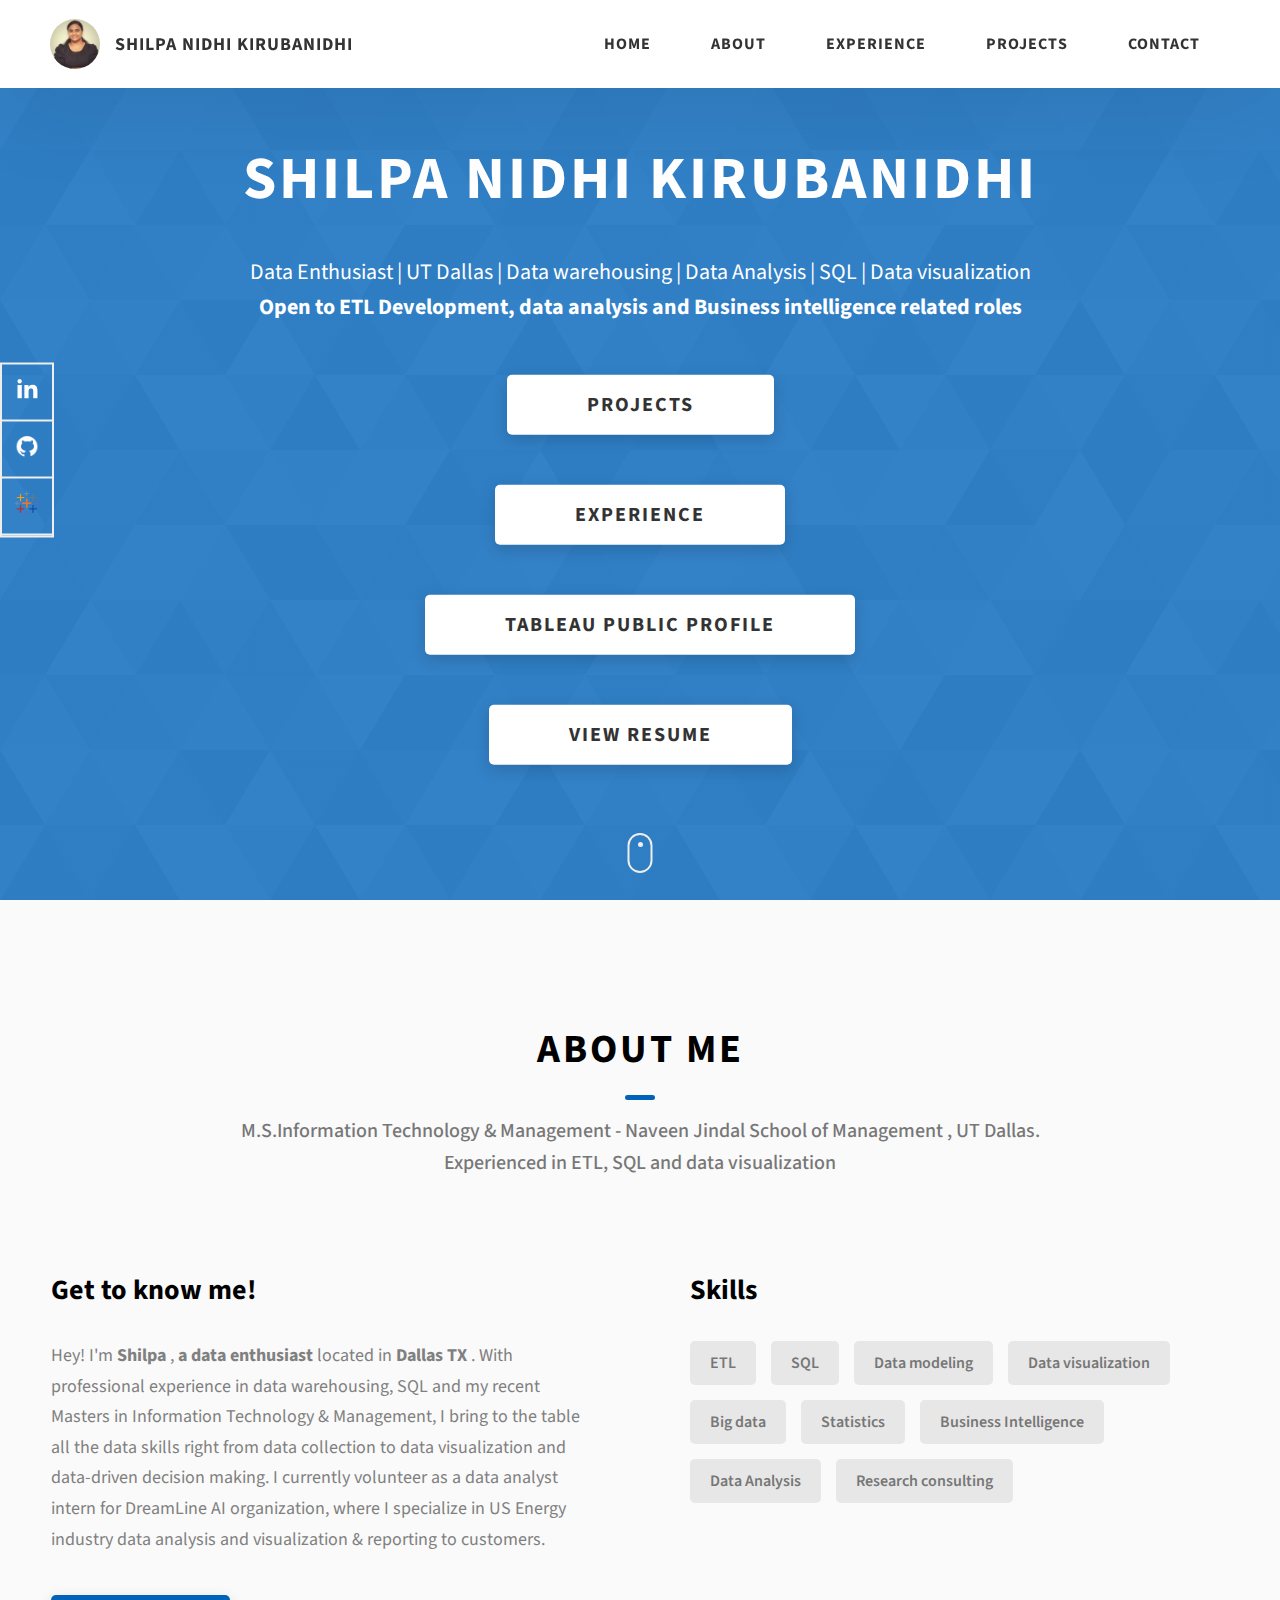
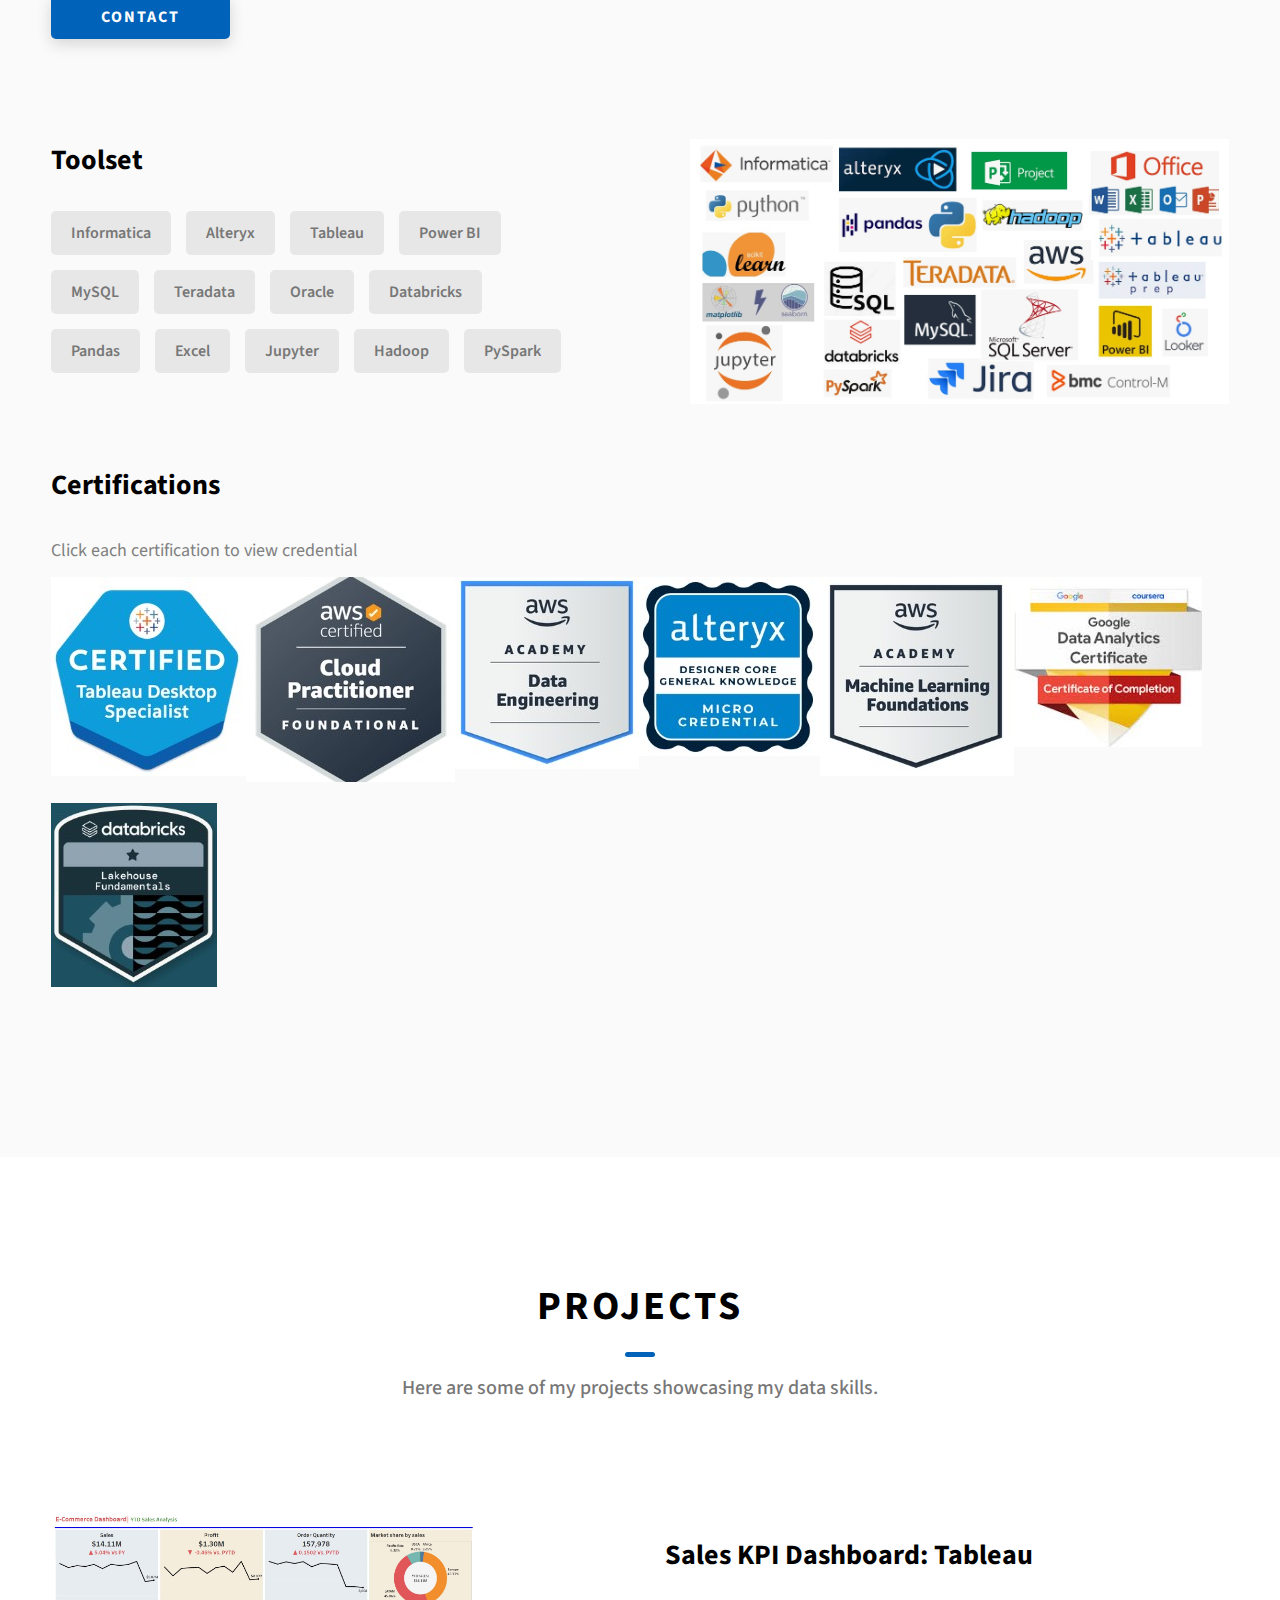
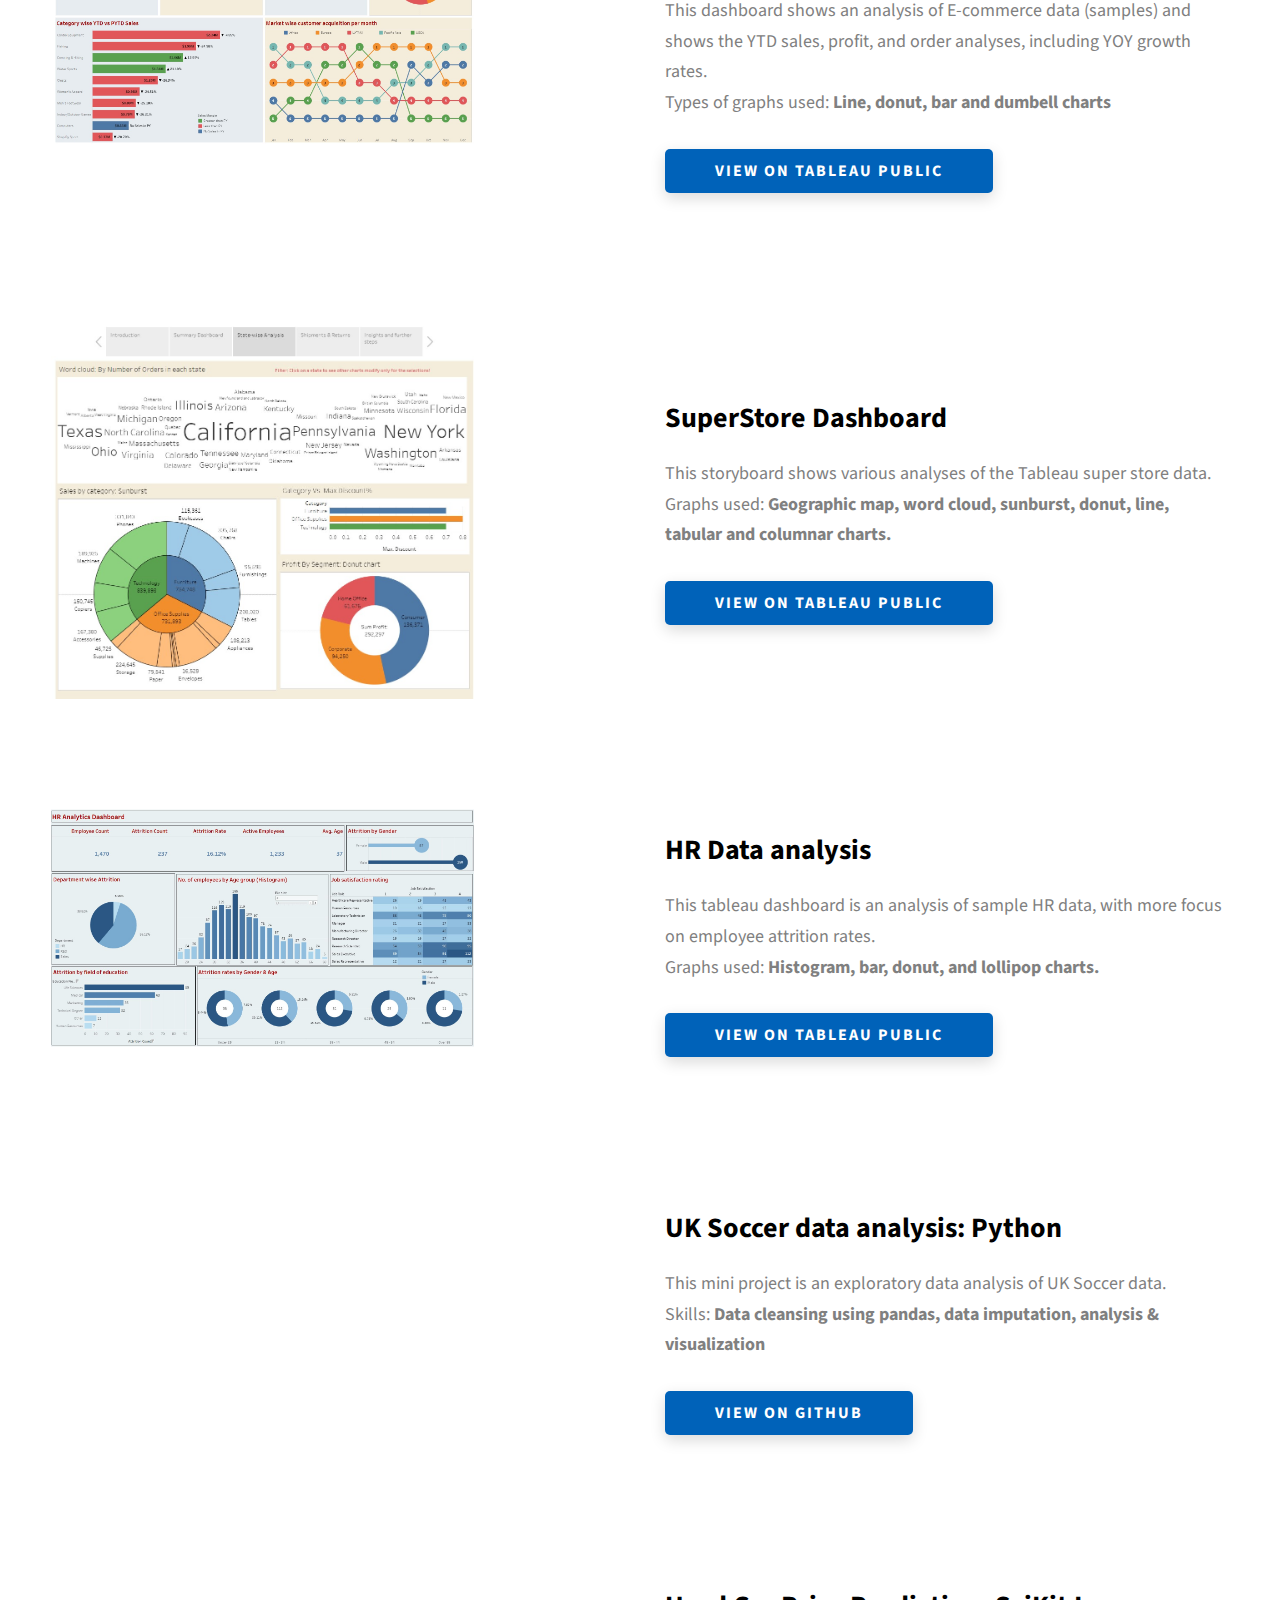
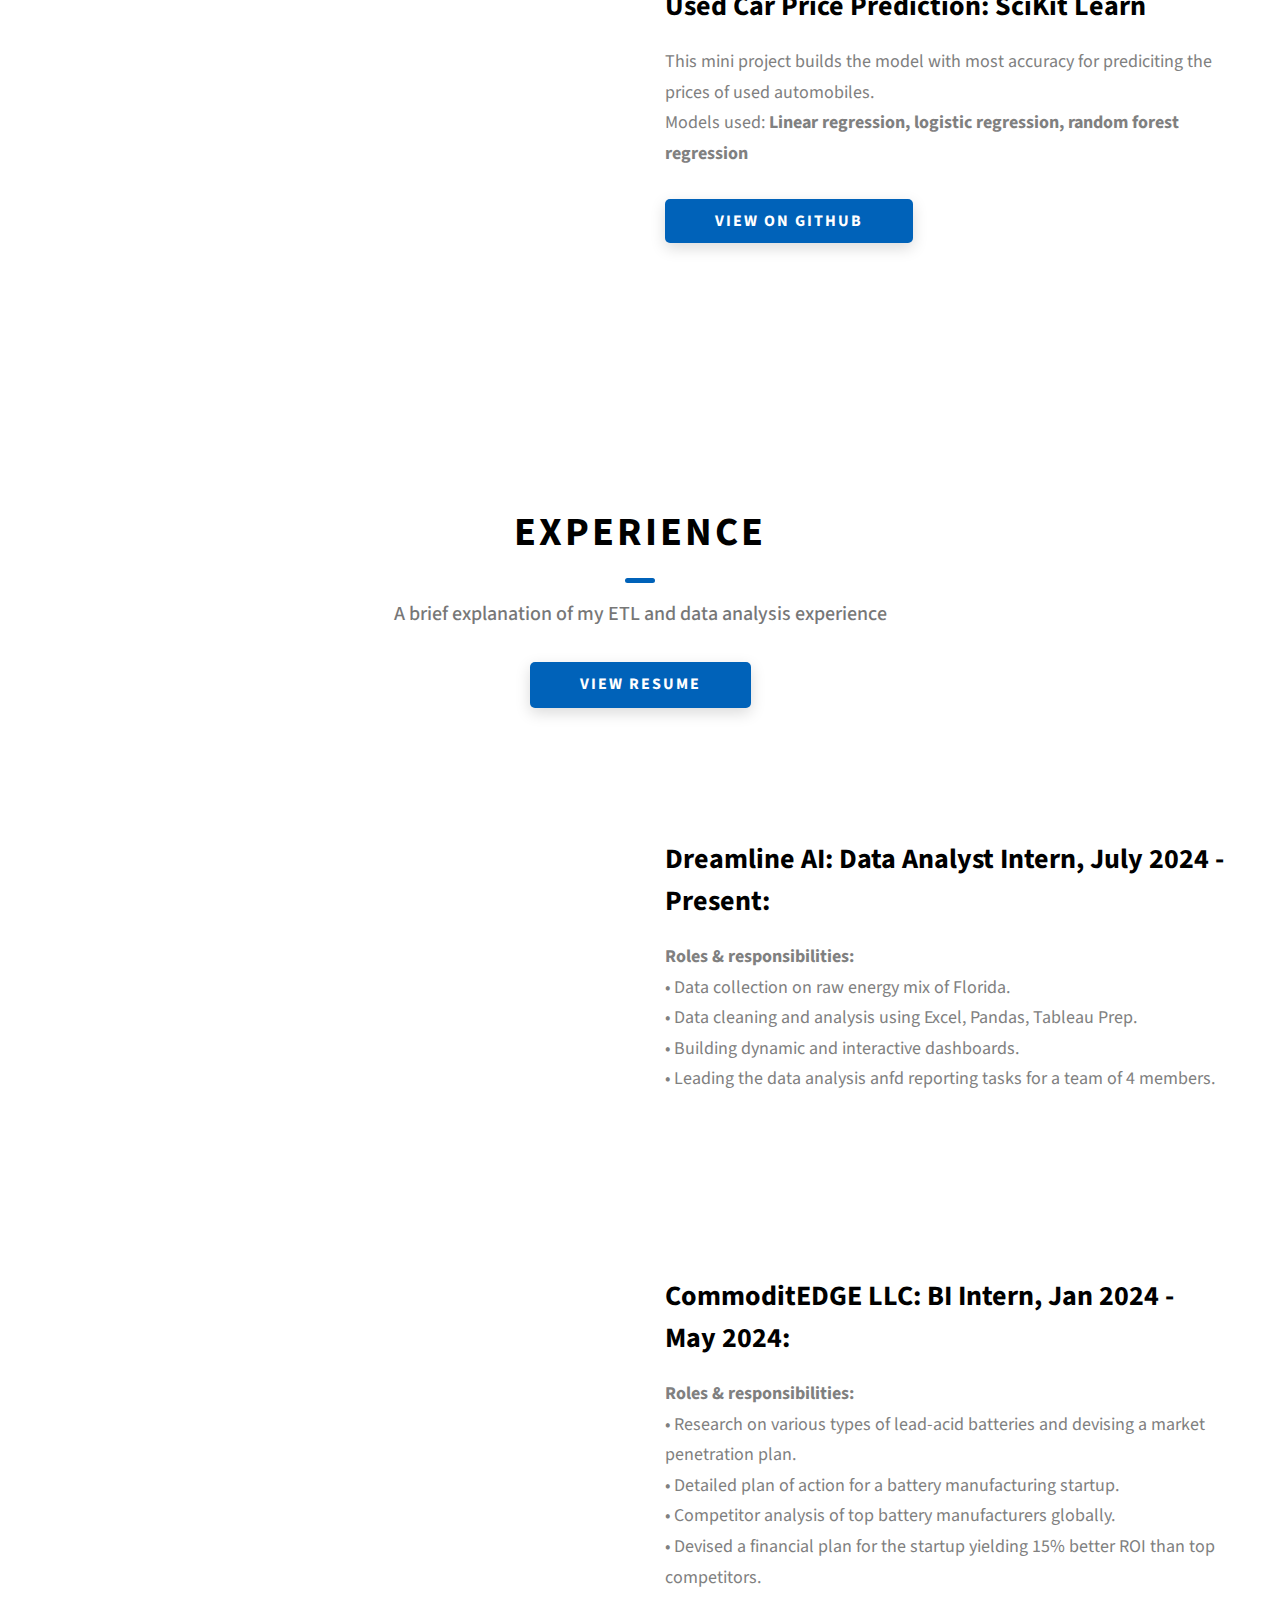
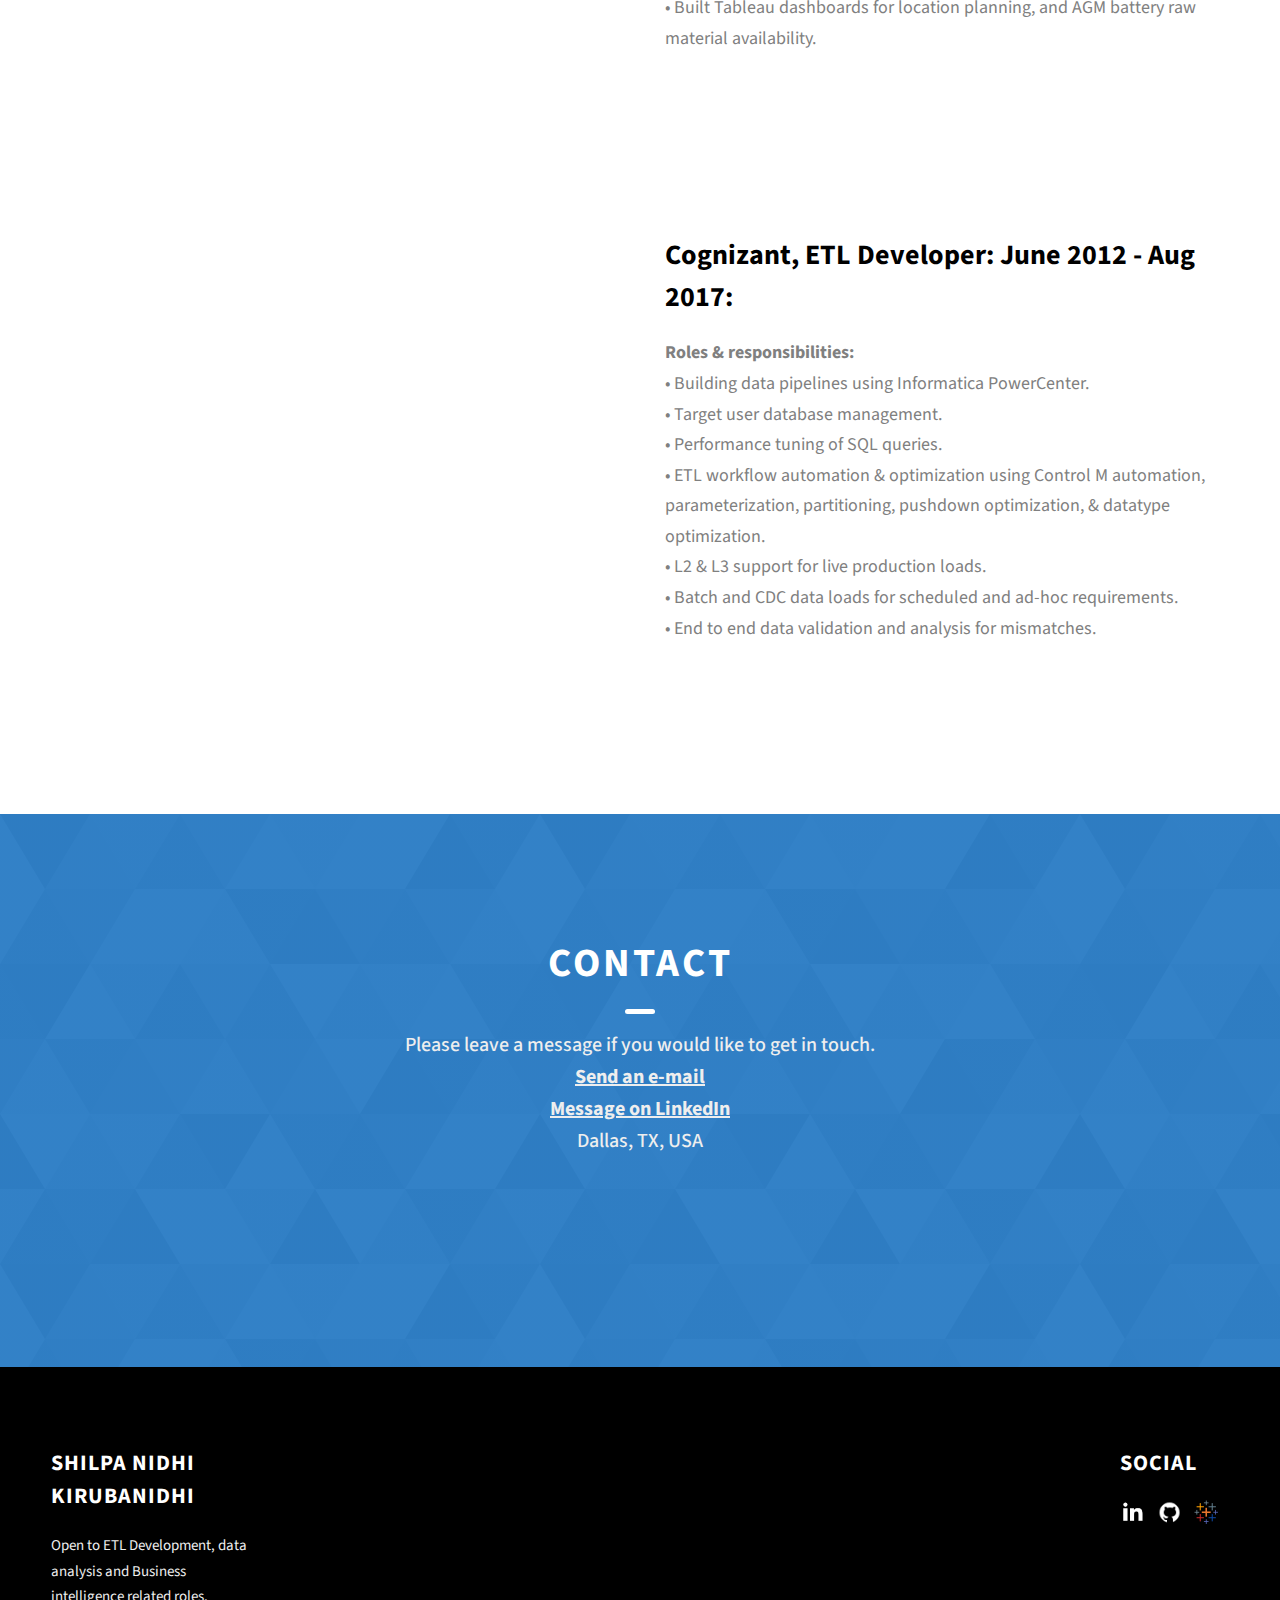
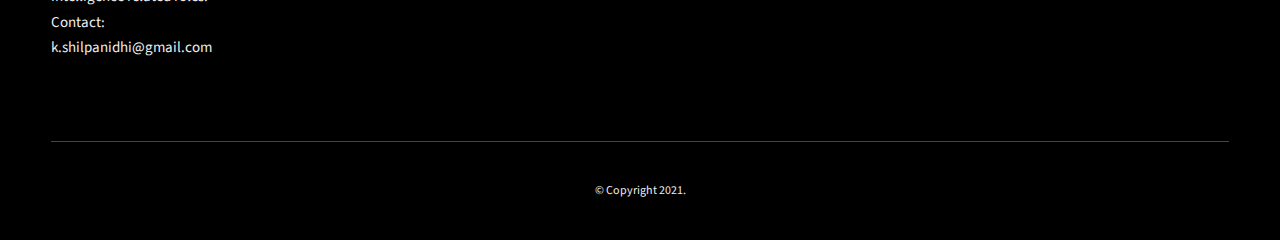
<file: index.html>
<!DOCTYPE html>
<html lang="en">
  <head>
    <meta charset="UTF-8" />
    <meta name="viewport" content="width=device-width, initial-scale=1.0" />
    <meta http-equiv="X-UA-Compatible" content="ie=edge" />
    <title>Shilpa Nidhi's Portfolio</title>
    <meta name="description" content="Portfolio Template for Developer" />

    <link rel="stylesheet" href="css/style.css" />

    <link rel="preconnect" href="https://fonts.googleapis.com" />
    <link rel="preconnect" href="https://fonts.gstatic.com" crossorigin />
    <link
      href="https://fonts.googleapis.com/css2?family=Source+Sans+Pro:wght@400;600;700;900&display=swap"
      rel="stylesheet"
    />
  </head>
  <body>
    <header class="header">
      <div class="header__content">
        <div class="header__logo-container">
          <div class="header__logo-img-cont">
            <img
              src="./assets/jpeg/shilpa_1.jpg"
              alt="Ram Maheshwari Logo Image"
              class="header__logo-img"
            />
          </div>
          <span class="header__logo-sub">Shilpa Nidhi KIRUBANIDHI </span>
        </div>
        <div class="header__main">
          <ul class="header__links">
            <li class="header__link-wrapper">
              <a href="./index.html" class="header__link"> Home </a>
            </li>
            <li class="header__link-wrapper">
              <a href="./index.html#about" class="header__link">About </a>
            </li>
            <li class="header__link-wrapper">
              <a href="./index.html#Experience" class="header__link">Experience</a>
            </li>
            <li class="header__link-wrapper">
              <a href="./index.html#projects" class="header__link">
                Projects
              </a>
            </li>
            <li class="header__link-wrapper">
              <a href="./index.html#contact" class="header__link"> Contact </a>
            </li>
          </ul>
          <div class="header__main-ham-menu-cont">
            <img
              src="./assets/svg/ham-menu.svg"
              alt="hamburger menu"
              class="header__main-ham-menu"
            />
            <img
              src="./assets/svg/ham-menu-close.svg"
              alt="hamburger menu close"
              class="header__main-ham-menu-close d-none"
            />
          </div>
        </div>
      </div>
      <div class="header__sm-menu">
        <div class="header__sm-menu-content">
          <ul class="header__sm-menu-links">
            <li class="header__sm-menu-link">
              <a href="./index.html"> Home </a>
            </li>

            <li class="header__sm-menu-link">
              <a href="./index.html#about"> About </a>
            </li>

            <li class="header__sm-menu-link">
              <a href="./index.html#experience"> Experience </a>
            </li>

            <li class="header__sm-menu-link">
              <a href="./index.html#projects"> Projects </a>
            </li>

            <li class="header__sm-menu-link">
              <a href="./index.html#contact"> Contact </a>
            </li>
          </ul>
        </div>
      </div>
    </header>
    <section class="home-hero">
      <div class="home-hero__content">
        <h1 class="heading-primary">Shilpa Nidhi Kirubanidhi </h1>
        <div class="home-hero__info">
          <p class="text-primary">
            Data Enthusiast | UT Dallas | Data warehousing | Data Analysis | SQL | Data visualization <br>
            <strong>Open to ETL Development, data analysis and Business intelligence related roles</strong>
          </p>
        </div>
        <div class="home-hero__cta">
          <!-- <a href="./#projects" class="btn btn--bg">Projects</a> -->
          <a href="#projects" class="btn btn--bg">Projects</a>
        </div>
        <div class="home-hero__cta">
          <!-- <a href="./#projects" class="btn btn--bg">Projects</a> -->
          <a href="#Experience" class="btn btn--bg">Experience</a>
        </div>
        <div class="home-hero__cta">
          <!-- <a href="./#projects" class="btn btn--bg">Projects</a> -->
          <a href="https://public.tableau.com/app/profile/shilpa.nidhi/vizzes" class="btn btn--bg">Tableau Public Profile</a>
        </div>
        <div class="home-hero__cta">
          <!-- <a href="./#projects" class="btn btn--bg">Projects</a> -->
          <a href="https://drive.google.com/file/d/1bCJJFiy2wuajqgA9pJLMtt-DMhH_QWLc/view?usp=drive_link" class="btn btn--bg">View Resume</a>
        </div>
      </div>
      <div class="home-hero__socials">
        <div class="home-hero__social">
          <a href="https://www.linkedin.com/in/shilpa-nidhi-kirubanidhi/" class="home-hero__social-icon-link">
            <img
              src="./assets/png/linkedin-ico.png"
              alt="icon"
              class="home-hero__social-icon"
            />
          </a>
        </div>
        <div class="home-hero__social">
          <a href="https://github.com/ShilpaKirubanidhi/UTD-Academic-projects" class="home-hero__social-icon-link">
            <img
              src="./assets/png/github-ico.png"
              alt="icon"
              class="home-hero__social-icon"
            />
          </a>
        </div>
        <div class="home-hero__social">
          <a href="https://public.tableau.com/app/profile/shilpa.nidhi/vizzes" class="home-hero__social-icon-link">
            <img
              src="./assets/png/tableau23.png"
              alt="icon"
              class="home-hero__social-icon"
            />
          </a>
        </div>
      </div>
      <div class="home-hero__mouse-scroll-cont">
        <div class="mouse"></div>
      </div>
    </section>
    <section id="about" class="about sec-pad">
      <div class="main-container">
        <h2 class="heading heading-sec heading-sec__mb-med">
          <span class="heading-sec__main">About Me</span>
          <span class="heading-sec__sub">
            M.S.Information Technology & Management - Naveen Jindal School of Management , UT Dallas.
            Experienced in ETL, SQL and data visualization
          </span>
        </h2>
        <div class="about__content">
          <div class="about__content-main">
            <h3 class="about__content-title">Get to know me!</h3>
            <div class="about__content-details">
              <p class="about__content-details-para">
                Hey! I'm
                <strong>Shilpa</strong>
                ,<strong> a data enthusiast </strong> located in
                <strong> Dallas TX </strong>. With professional experience in data warehousing, SQL and my recent Masters in Information Technology & Management, 
                I bring to the table all the data skills right from data collection to data visualization and data-driven decision making. I currently volunteer as a data analyst intern for DreamLine AI organization,
                where I specialize in US Energy industry data analysis and visualization & reporting to customers. 
              </p>
            </div>
            <!-- <a href="./#contact" class="btn btn--med btn--theme dynamicBgClr"-->
            <a href="#contact" class="btn btn--med btn--theme dynamicBgClr">Contact</a>
          </div>
        <div class="about__content-main">
            <h3 class="about__content-title">Skills</h3>
            <div class="skills">
              <div class="skills__skill">ETL</div>
              <div class="skills__skill">SQL</div>
              <div class="skills__skill">Data modeling</div>
              <div class="skills__skill">Data visualization</div>
              <div class="skills__skill">Big data</div>
              <div class="skills__skill">Statistics</div>
              <div class="skills__skill">Business Intelligence</div>
              <div class="skills__skill">Data Analysis</div>
              <div class="skills__skill">Research consulting</div>
            </div>
        </div>
        <div class="about__content-skills">
            <h3 class="about__content-title">Toolset</h3>
            <div class="skills">
                <div class="skills__skill">Informatica</div>
                <div class="skills__skill">Alteryx</div>
                <div class="skills__skill">Tableau</div>
                <div class="skills__skill">Power BI</div>
                <div class="skills__skill">MySQL</div>
                <div class="skills__skill">Teradata</div>
                <div class="skills__skill">Oracle</div>
                <div class="skills__skill">Databricks</div>
                <div class="skills__skill">Pandas</div>
                <div class="skills__skill">Excel</div>
                <div class="skills__skill">Jupyter</div>
                <div class="skills__skill">Hadoop</div>
                <div class="skills__skill">PySpark</div>
              </div>
        </div>
        <div class="about__content-skills">
            <div class="skills">
              <img
                src="./assets/jpeg/toolset.jpg"
                alt="Software Screenshot"
                class="header__logo-img"
                loading="lazy"/>
            </div>
        </div>  
      </div>

          <br>
          <br>
          <br>
          <br>
          <div class="about__content-skills">
            <h3 class="about__content-title">Certifications</h3>
            <p class="about__content-details-para"> Click each certification to view credential</p>
            <div class="skills">
              <div class="about__content-details-para">   <a href="https://www.credly.com/badges/47552339-5abe-4d44-b3a0-53c73a3238c2/linked_in_profile"> <img
                src="./assets/jpeg/tab_cert1.jpg"
                alt="Software Screenshot"
                class="projects__row-img-cont"
                loading="lazy"
              /> </a></div>
              <div class="about__content-details-para">   <a href="https://www.credly.com/badges/91824a01-7835-472c-8dc4-d4937cf79a42/linked_in_profile"> <img
                src="./assets/jpeg/aws2.jpg"
                alt="Software Screenshot"
                class="projects__row-img-cont"
                loading="lazy"
              /> </a></div>
              <div class="about__content-details-para">   <a href="https://www.credly.com/badges/15c8f47c-2403-4186-9096-fb04eba85a8d/linked_in_profile"> <img
                src="./assets/jpeg/aws_de.jpg"
                alt="Software Screenshot"
                class="projects__row-img-cont"
                loading="lazy"
              /> </a></div>
              <div class="about__content-details-para">   <a href="https://www.credly.com/badges/dd9257ce-d7f8-424a-a1eb-98baae3d4142/linked_in_profile"> <img
                src="./assets/jpeg/alteryx_mc.jpg"
                alt="Software Screenshot"
                class="projects__row-img-cont"
                loading="lazy"
              /> </a></div>
              <div class="about__content-details-para">   <a href="https://www.credly.com/badges/0e312931-66d7-407b-8c20-430c9c716387/linked_in_profile"> <img
                src="./assets/jpeg/aws_ml.jpg"
                alt="Software Screenshot"
                class="projects__row-img-cont"
                loading="lazy"
              /> </a></div>
              <div class="about__content-details-para">   <a href="https://www.coursera.org/account/accomplishments/professional-cert/DLVPA6D76ZNA?utm_source=link&utm_medium=certificate&utm_content=cert_image&utm_campaign=sharing_cta&utm_product=prof"> <img
                src="./assets/jpeg/goog_cert.jpg"
                alt="Software Screenshot"
                class="projects__row-img-cont"
                loading="lazy"
              /> </a></div>
              <div class="about__content-details-para">   <a href="https://credentials.databricks.com/9c7840cf-6208-4608-97b1-e05051dc8a05#gs.gh4ag6"> <img
                src="./assets/jpeg/databricks_cert.jpg"
                alt="Software Screenshot"
                class="projects__row-img-cont"
                loading="lazy"
              /> </a></div>
           </div>
          </div>
        </div>

    </section>

    <section id="projects" class="projects sec-pad">
      <div class="main-container">
        <h2 class="heading heading-sec heading-sec__mb-bg">
          <span class="heading-sec__main">Projects</span>
          <span class="heading-sec__sub">
            Here are some of my projects showcasing my data skills.
          </span>
        </h2>

        <div class="projects__content">
          <div class="projects__row">
            <div class="projects__row-img-cont">
              <img
                src="./assets/jpeg/Sales_DB.jpg"
                alt="Software Screenshot"
                class="projects__row-img"
                loading="lazy"
              />
            </div>
            <div class="projects__row-content">
              <h3 class="projects__row-content-title">Sales KPI Dashboard: Tableau</h3>
              <p class="projects__row-content-desc">
              This dashboard shows an analysis of E-commerce data (samples) and shows the YTD sales, profit, and order analyses, including YOY growth rates.<br>
              Types of graphs used: <strong>Line, donut, bar and dumbell charts </strong>
              </p>
              <a
                href="https://public.tableau.com/app/profile/shilpa.nidhi/viz/salesKPIdashboard_17243415200680/ECommerceDashboard"
                class="btn btn--med btn--theme dynamicBgClr"
                target="_blank"
                >View on Tableau Public</a
              >
            </div>
          </div>
          <div class="projects__row">
            <div class="projects__row-img-cont">
              <img
                src="./assets/jpeg/superstore_DB.jpg"
                alt="Software Screenshot"
                class="projects__row-img"
                loading="lazy"
              />
            </div>
            <div class="projects__row-content">
              <h3 class="projects__row-content-title">SuperStore Dashboard</h3>
              <p class="projects__row-content-desc">
              This storyboard shows various analyses of the Tableau super store data.<br>
              Graphs used: <strong>Geographic map, word cloud, sunburst, donut, line, tabular and columnar charts.</strong>
              </p>
              <a
                href="https://public.tableau.com/app/profile/shilpa.nidhi/viz/MySuperstoreDashboard_17092711885530/MySuperstoreStory"
                class="btn btn--med btn--theme dynamicBgClr"
                target="_blank"
                >View on Tableau Public</a
              >
            </div>
          </div>
          <div class="projects__row">
            <div class="projects__row-img-cont">
              <img
                src="./assets/jpeg/HR_DB.jpg"
                alt="Software Screenshot"
                class="projects__row-img"
                loading="lazy"
              />
            </div>
            <div class="projects__row-content">
              <h3 class="projects__row-content-title">HR Data analysis</h3>
              <p class="projects__row-content-desc">
              This tableau dashboard is an analysis of sample HR data, with more focus on employee attrition rates.<br>
              Graphs used: <strong> Histogram, bar, donut, and lollipop charts.</strong>
              </p>
              <a
                href="https://public.tableau.com/app/profile/shilpa.nidhi/viz/HRDataAnalysis_17247866402040/HRAnalyticsDashboard"
                class="btn btn--med btn--theme dynamicBgClr"
                target="_blank"
                >View on Tableau Public</a
              >
            </div>
          </div>

            <div class="projects__row">
              <div class="projects__row-img-cont">
                <img
                  src="./assets/jpeg/soccer_data.jpg"
                  alt="Software Screenshot"
                  class="projects__row-img"
                  loading="lazy"
                />
              </div>
              <div class="projects__row-content">
                <h3 class="projects__row-content-title">UK Soccer data analysis: Python</h3>
                <p class="projects__row-content-desc">
                This mini project is an exploratory data analysis of UK Soccer data.<br>
                Skills: <strong> Data cleansing using pandas, data imputation, analysis & visualization</strong>
                </p>
                <a
                  href="https://github.com/ShilpaKirubanidhi/UTD-Academic-projects/tree/main/Soccer%20Data%20Analysis"
                  class="btn btn--med btn--theme dynamicBgClr"
                  target="_blank"
                  >View on github</a
                >
              </div>
            </div>

            <div class="projects__row">
              <div class="projects__row-img-cont">
                <img
                  src="./assets/jpeg/car_prediction.jpg"
                  alt="Software Screenshot"
                  class="projects__row-img"
                  loading="lazy"
                />
              </div>
              <div class="projects__row-content">
                <h3 class="projects__row-content-title">Used Car Price Prediction: SciKit Learn </h3>
                <p class="projects__row-content-desc">
                This mini project builds the model with most accuracy for prediciting the prices of used automobiles.<br>
                Models used: <strong> Linear regression, logistic regression, random forest regression </strong>
                </p>
                <a
                  href="https://github.com/ShilpaKirubanidhi/UTD-Academic-projects/tree/main/Used%20car%20price%20prediction%20Python"
                  class="btn btn--med btn--theme dynamicBgClr"
                  target="_blank"
                  >View on github</a
                >
              </div>
            </div>

          </div>
        </div>
      </div>
    </section>
    


    <section id="Experience" class="projects sec-pad">
      <div class="main-container">
        <h2 class="heading heading-sec heading-sec__mb-bg">
          <span class="heading-sec__main">Experience</span>
          <span class="heading-sec__sub">
            A brief explanation of my ETL and data analysis experience
            <br>
            <br>
            <a
                href="https://drive.google.com/file/d/1bCJJFiy2wuajqgA9pJLMtt-DMhH_QWLc/view?usp=drive_link"
                class="btn btn--med btn--theme dynamicBgClr"
                target="_blank"
                >View Resume</a
              >
          </span>
        </h2>
  
        <div class="projects__content">
          <div class="projects__row">
            <div class="projects__row-img-cont">
              <img
                src="./assets/jpeg/dreaamline.jpg"
                alt="Software Screenshot"
                class="projects__row-img"
                loading="lazy"
              />
            </div>
            <div class="projects__row-content">
              <h3 class="projects__row-content-title">Dreamline AI: Data Analyst Intern, July 2024 - Present:</h3>
              <p class="projects__row-content-desc">
                <strong>Roles & responsibilities:</strong><br>
                • Data collection on raw energy mix of Florida.<br>
                • Data cleaning and analysis using Excel, Pandas, Tableau Prep.<br>
                • Building dynamic and interactive dashboards.<br>
                • Leading the data analysis anfd reporting tasks for a team of 4 members.
              </p>
            </div>
          </div>
          <div class="projects__row">
            <div class="projects__row-img-cont">
              <img
                src="./assets/jpeg/commodit.jpg"
                alt="Software Screenshot"
                class="projects__row-img"
                loading="lazy"
              />
            </div>
            <div class="projects__row-content">
              <h3 class="projects__row-content-title">CommoditEDGE LLC: BI Intern, Jan 2024 - May 2024:</h3>
              <p class="projects__row-content-desc">
                  <strong>Roles & responsibilities:</strong><br>
                  • Research on various types of lead-acid batteries and devising a market penetration plan.<br>
                  • Detailed plan of action for a battery manufacturing startup.<br>
                  • Competitor analysis of top battery manufacturers globally.<br>
                  • Devised a financial plan for the startup yielding 15% better ROI than top competitors.<br>
                  • Built Tableau dashboards for location planning, and AGM battery raw material availability.
              </p>
            </div>
          </div>
          <div class="projects__row">
            <div class="projects__row-img-cont">
              <img
                src="./assets/jpeg/cts.jpg"
                alt="Software Screenshot"
                class="projects__row-img"
                loading="lazy"
              />
            </div>
            <div class="projects__row-content">
              <h3 class="projects__row-content-title">Cognizant, ETL Developer: June 2012 - Aug 2017:</h3>
              <p class="projects__row-content-desc">
                  <strong>Roles & responsibilities:</strong><br>
                  • Building data pipelines using Informatica PowerCenter.<br>
                  • Target user database management.<br>
                  • Performance tuning of SQL queries.<br>
                  • ETL workflow automation & optimization using Control M automation, parameterization, partitioning, pushdown optimization, & datatype optimization.<br>
                  • L2 & L3 support for live production loads.<br>
                  • Batch and CDC data loads for scheduled and ad-hoc requirements.<br>
                  • End to end data validation and analysis for mismatches.
              </p>
            </div>
          </div>
        </div>
      </div>
    </section>











    <section id="contact" class="contact sec-pad dynamicBg">
      <div class="main-container">
        <h2 class="heading heading-sec heading-sec__mb-med">
          <span class="heading-sec__main heading-sec__main--lt">Contact</span>
          <span class="heading-sec__sub heading-sec__sub--lt">
            Please leave a message if you would like to get in touch. <br>
            <a href= "mailto:k.shilpanidhi@gmail.com"> <u> <strong> Send an e-mail </u> </strong> </a> <br>
            <a href="https://www.linkedin.com/in/shilpa-nidhi-kirubanidhi/"> <u> <strong> Message on LinkedIn</u> </strong> </a> <br>
            Dallas, TX, USA 
          </span>
        </h2>
        
      </div>
    </section>
    <footer class="main-footer">
      <div class="main-container">
        <div class="main-footer__upper">
          <div class="main-footer__row main-footer__row-1">
            <h2 class="heading heading-sm main-footer__heading-sm">
              <span>Social</span>
            </h2>
            <div class="main-footer__social-cont">
              <a target="_blank" rel="noreferrer" href="https://www.linkedin.com/in/shilpa-nidhi-kirubanidhi/">
                <img
                  class="main-footer__icon"
                  src="./assets/png/linkedin-ico.png"
                  alt="icon"
                />
              </a>
              <a target="_blank" rel="noreferrer" href="https://github.com/ShilpaKirubanidhi/UTD-Academic-projects">
                <img
                  class="main-footer__icon"
                  src="./assets/png/github-ico.png"
                  alt="icon"
                />
              </a>
              <a target="_blank" rel="noreferrer" href="https://public.tableau.com/app/profile/shilpa.nidhi/vizzes">
                <img
                  class="main-footer__icon"
                  src="./assets/png/tableau23.png"
                  alt="icon"
                />
            </div>
          </div>
          <div class="main-footer__row main-footer__row-2">
            <h4 class="heading heading-sm text-lt">Shilpa Nidhi Kirubanidhi</h4>
            <p class="main-footer__short-desc">
              Open to ETL Development, data analysis and Business intelligence related roles. <br>
              Contact: k.shilpanidhi@gmail.com<br>
            </p>
          </div>
          </div>

        <!-- If you give me some credit or shoutout here by linking to my website, then it will be a big thing for me and will help me a lot :) -->
        <div class="main-footer__lower">
          &copy; Copyright 2021. 
        </div>
      </div>
    </footer>

    <script src="./index.js"></script>
  </body>
</html>
</file>
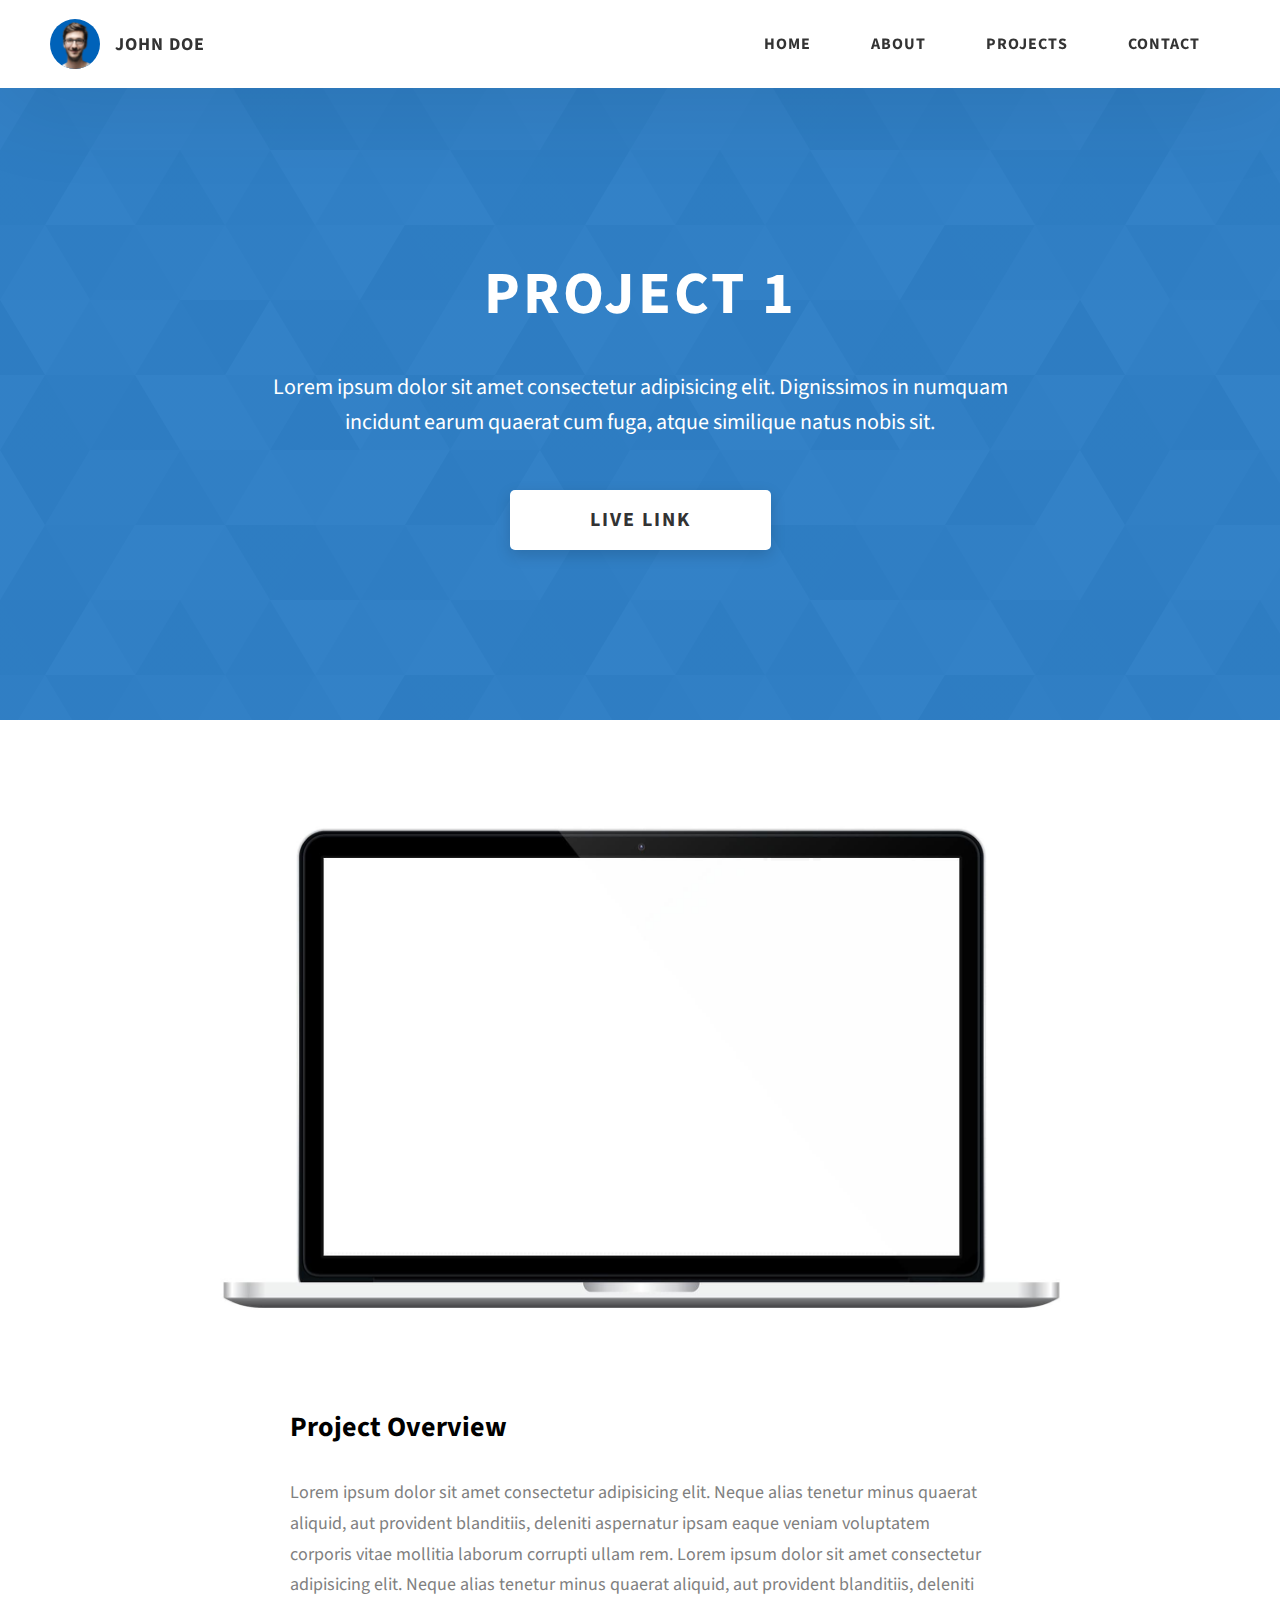
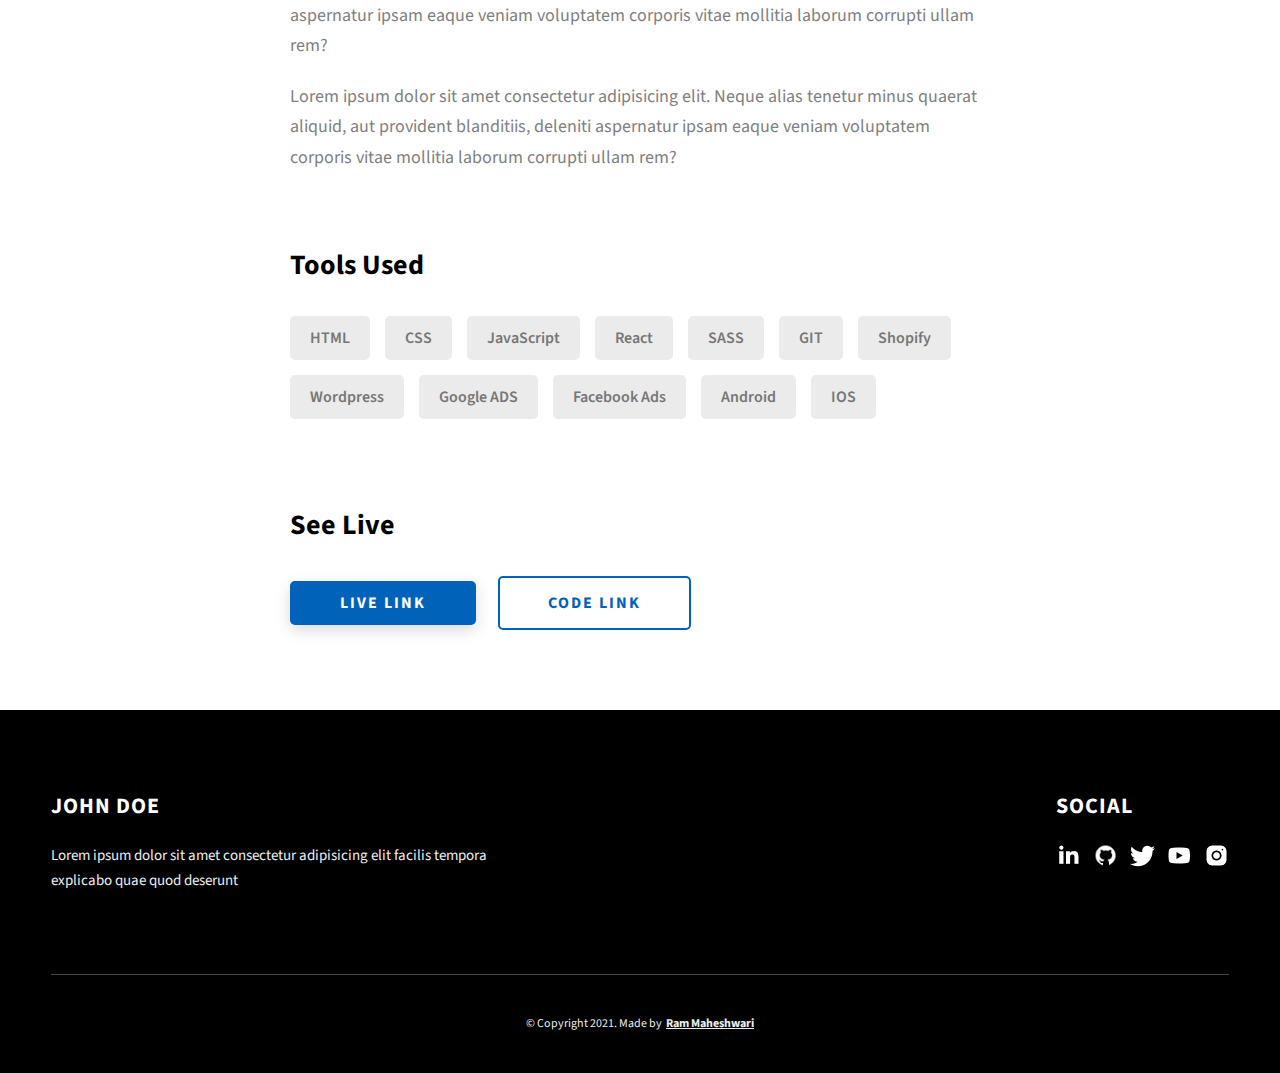
<file: project-1.html>
<!DOCTYPE html>
<html lang="en">
  <head>
    <meta charset="UTF-8" />
    <meta name="viewport" content="width=device-width, initial-scale=1.0" />
    <meta http-equiv="X-UA-Compatible" content="ie=edge" />
    <title>Case Study of Project 1</title>
    <meta name="description" content="Case study page of Project" />

    <link rel="stylesheet" href="css/style.css" />

    <link rel="preconnect" href="https://fonts.googleapis.com" />
    <link rel="preconnect" href="https://fonts.gstatic.com" crossorigin />
    <link
      href="https://fonts.googleapis.com/css2?family=Source+Sans+Pro:wght@400;600;700;900&display=swap"
      rel="stylesheet"
    />
  </head>
  <body>
    <header class="header">
      <div class="header__content">
        <div class="header__logo-container">
          <div class="header__logo-img-cont">
            <img
              src="./assets/png/john-doe.png"
              alt="Ram Maheshwari Logo Image"
              class="header__logo-img"
            />
          </div>
          <span class="header__logo-sub">John Doe</span>
        </div>
        <div class="header__main">
          <ul class="header__links">
            <li class="header__link-wrapper">
              <a href="./index.html" class="header__link"> Home </a>
            </li>
            <li class="header__link-wrapper">
              <a href="./index.html#about" class="header__link">About </a>
            </li>
            <li class="header__link-wrapper">
              <a href="./index.html#projects" class="header__link">
                Projects
              </a>
            </li>
            <li class="header__link-wrapper">
              <a href="./index.html#contact" class="header__link"> Contact </a>
            </li>
          </ul>
          <div class="header__main-ham-menu-cont">
            <img
              src="./assets/svg/ham-menu.svg"
              alt="hamburger menu"
              class="header__main-ham-menu"
            />
            <img
              src="./assets/svg/ham-menu-close.svg"
              alt="hamburger menu close"
              class="header__main-ham-menu-close d-none"
            />
          </div>
        </div>
      </div>
      <div class="header__sm-menu">
        <div class="header__sm-menu-content">
          <ul class="header__sm-menu-links">
            <li class="header__sm-menu-link">
              <a href="./index.html"> Home </a>
            </li>

            <li class="header__sm-menu-link">
              <a href="./index.html#about"> About </a>
            </li>

            <li class="header__sm-menu-link">
              <a href="./index.html#projects"> Projects </a>
            </li>

            <li class="header__sm-menu-link">
              <a href="./index.html#contact"> Contact </a>
            </li>
          </ul>
        </div>
      </div>
    </header>
    <section class="project-cs-hero">
      <div class="project-cs-hero__content">
        <h1 class="heading-primary">Project 1</h1>
        <div class="project-cs-hero__info">
          <p class="text-primary">
            Lorem ipsum dolor sit amet consectetur adipisicing elit. Dignissimos
            in numquam incidunt earum quaerat cum fuga, atque similique natus
            nobis sit.
          </p>
        </div>
        <div class="project-cs-hero__cta">
          <a href="#" class="btn btn--bg" target="_blank">Live Link</a>
        </div>
      </div>
    </section>
    <section class="project-details">
      <div class="main-container">
        <div class="project-details__content">
          <div class="project-details__showcase-img-cont">
            <img
              src="./assets/jpeg/project-mockup-example.jpeg"
              alt="Project Image"
              class="project-details__showcase-img"
            />
          </div>
          <div class="project-details__content-main">
            <div class="project-details__desc">
              <h3 class="project-details__content-title">Project Overview</h3>
              <p class="project-details__desc-para">
                Lorem ipsum dolor sit amet consectetur adipisicing elit. Neque
                alias tenetur minus quaerat aliquid, aut provident blanditiis,
                deleniti aspernatur ipsam eaque veniam voluptatem corporis vitae
                mollitia laborum corrupti ullam rem. Lorem ipsum dolor sit amet
                consectetur adipisicing elit. Neque alias tenetur minus quaerat
                aliquid, aut provident blanditiis, deleniti aspernatur ipsam
                eaque veniam voluptatem corporis vitae mollitia laborum corrupti
                ullam rem?
              </p>
              <p class="project-details__desc-para">
                Lorem ipsum dolor sit amet consectetur adipisicing elit. Neque
                alias tenetur minus quaerat aliquid, aut provident blanditiis,
                deleniti aspernatur ipsam eaque veniam voluptatem corporis vitae
                mollitia laborum corrupti ullam rem?
              </p>
            </div>
            <div class="project-details__tools-used">
              <h3 class="project-details__content-title">Tools Used</h3>
              <div class="skills">
                <div class="skills__skill">HTML</div>
                <div class="skills__skill">CSS</div>
                <div class="skills__skill">JavaScript</div>
                <div class="skills__skill">React</div>
                <div class="skills__skill">SASS</div>
                <div class="skills__skill">GIT</div>
                <div class="skills__skill">Shopify</div>
                <div class="skills__skill">Wordpress</div>
                <div class="skills__skill">Google ADS</div>
                <div class="skills__skill">Facebook Ads</div>
                <div class="skills__skill">Android</div>
                <div class="skills__skill">IOS</div>
              </div>
            </div>
            <div class="project-details__links">
              <h3 class="project-details__content-title">See Live</h3>
              <a
                href="#"
                class="btn btn--med btn--theme project-details__links-btn"
                target="_blank"
                >Live Link</a
              >
              <a
                href="#"
                class="btn btn--med btn--theme-inv project-details__links-btn"
                target="_blank"
                >Code Link</a
              >
            </div>
          </div>
        </div>
      </div>
    </section>
    <footer class="main-footer">
      <div class="main-container">
        <div class="main-footer__upper">
          <div class="main-footer__row main-footer__row-1">
            <h2 class="heading heading-sm main-footer__heading-sm">
              <span>Social</span>
            </h2>
            <div class="main-footer__social-cont">
              <a target="_blank" rel="noreferrer" href="#">
                <img
                  class="main-footer__icon"
                  src="./assets/png/linkedin-ico.png"
                  alt="icon"
                />
              </a>
              <a target="_blank" rel="noreferrer" href="#">
                <img
                  class="main-footer__icon"
                  src="./assets/png/github-ico.png"
                  alt="icon"
                />
              </a>
              <a target="_blank" rel="noreferrer" href="#">
                <img
                  class="main-footer__icon"
                  src="./assets/png/twitter-ico.png"
                  alt="icon"
                />
              </a>
              <a target="_blank" rel="noreferrer" href="#">
                <img
                  class="main-footer__icon"
                  src="./assets/png/yt-ico.png"
                  alt="icon"
                />
              </a>
              <a target="_blank" rel="noreferrer" href="#">
                <img
                  class="main-footer__icon main-footer__icon--mr-none"
                  src="./assets/png/insta-ico.png"
                  alt="icon"
                />
              </a>
            </div>
          </div>
          <div class="main-footer__row main-footer__row-2">
            <h4 class="heading heading-sm text-lt">John Doe</h4>
            <p class="main-footer__short-desc">
              Lorem ipsum dolor sit amet consectetur adipisicing elit facilis
              tempora explicabo quae quod deserunt
            </p>
          </div>
        </div>

        <div class="main-footer__lower">
          &copy; Copyright 2021. Made by
          <a rel="noreferrer" target="_blank" href="https://rammaheshwari.com"
            >Ram Maheshwari</a
          >
        </div>
      </div>
    </footer>
    <script src="./index.js"></script>
  </body>
</html>
</file>
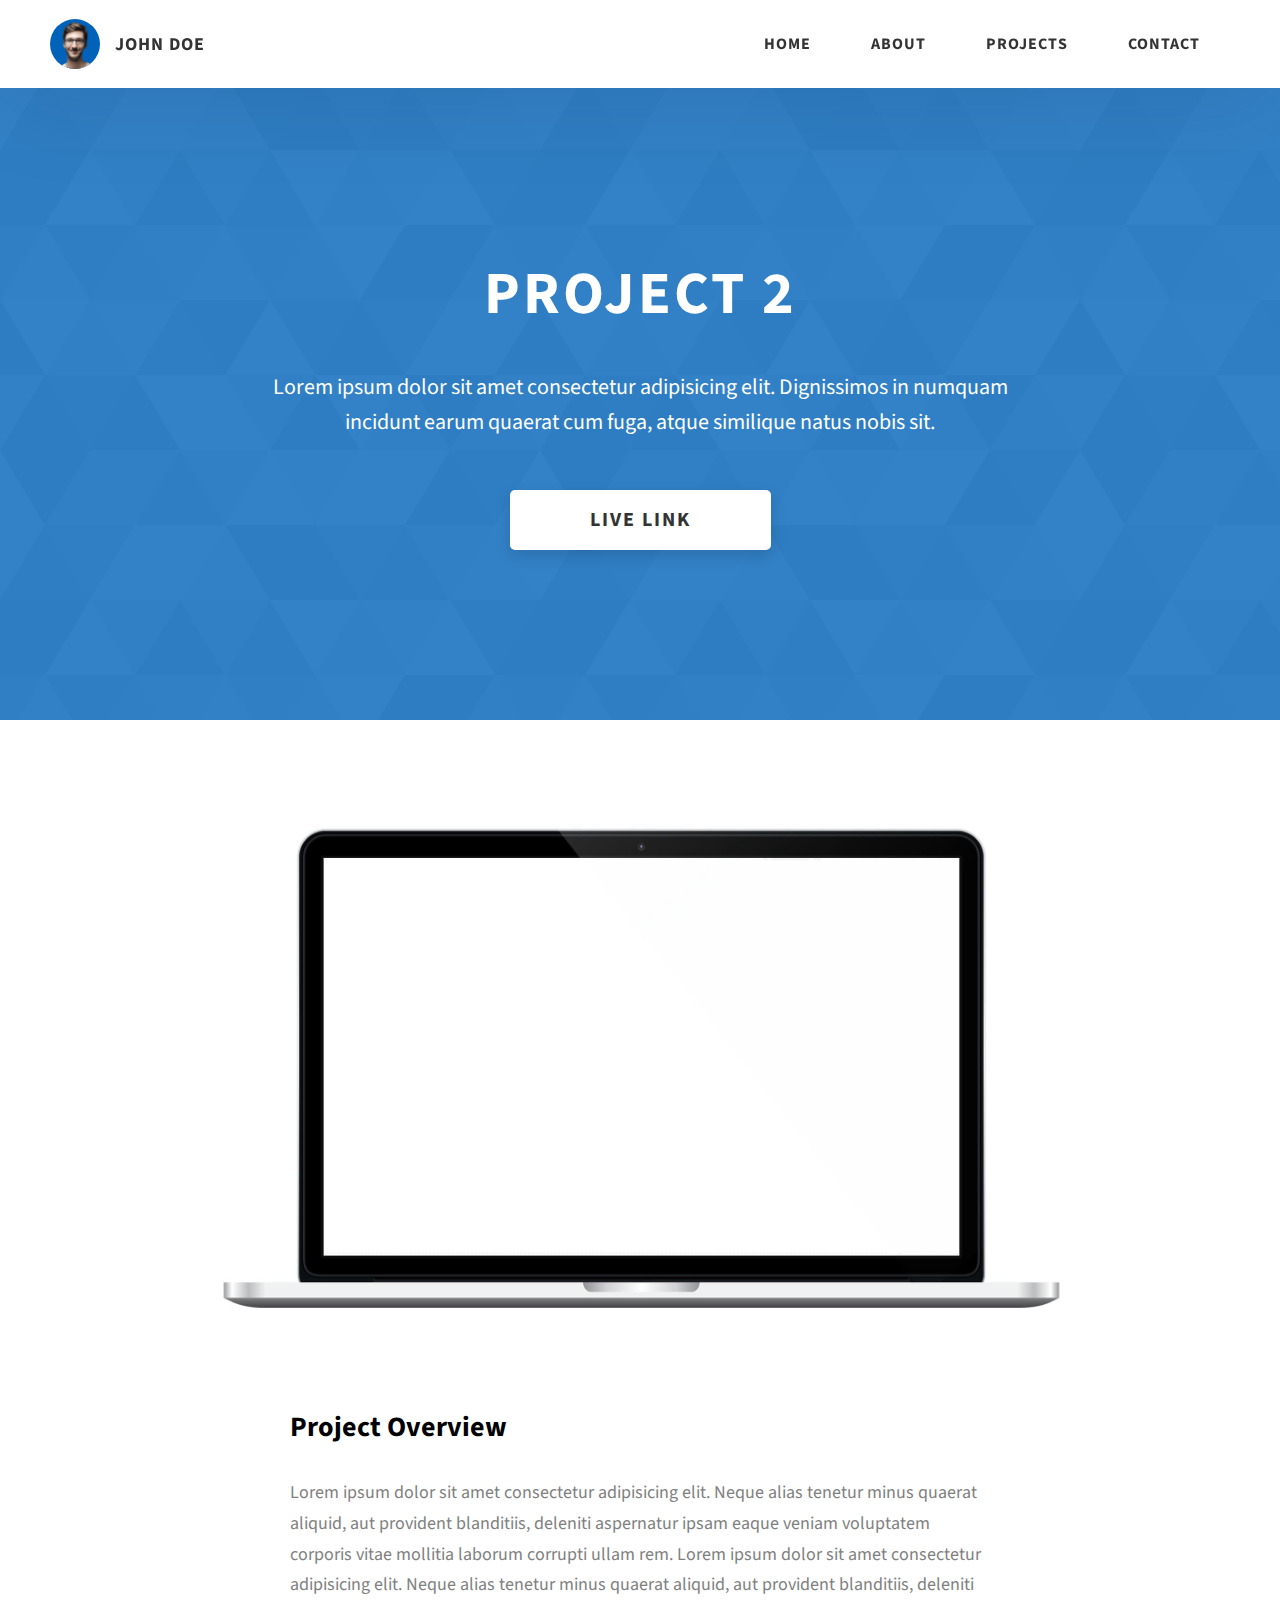
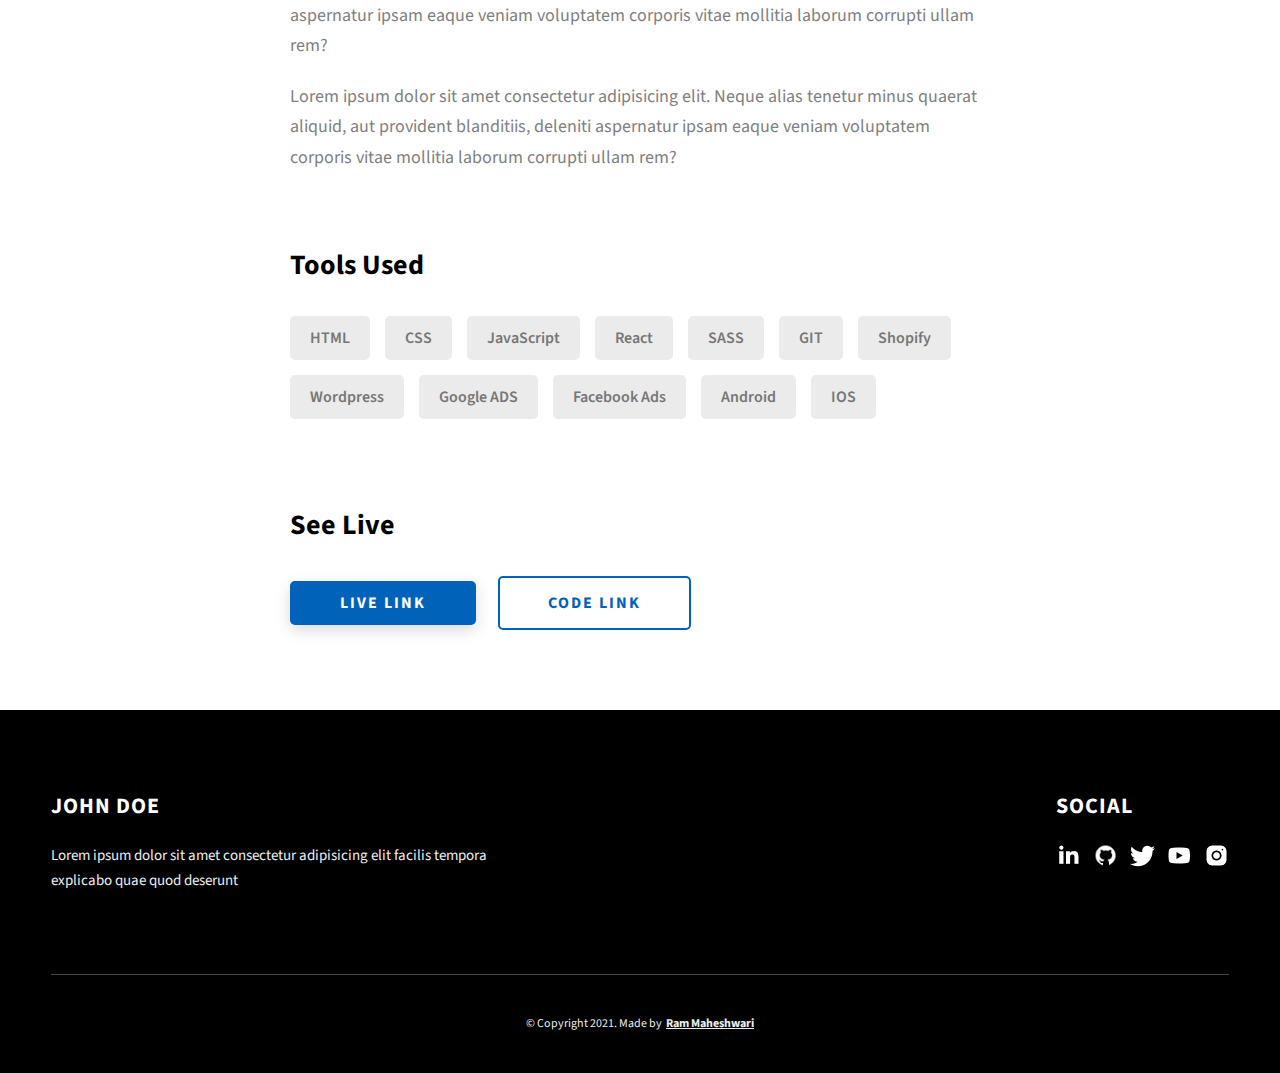
<file: project-2.html>
<!DOCTYPE html>
<html lang="en">
  <head>
    <meta charset="UTF-8" />
    <meta name="viewport" content="width=device-width, initial-scale=1.0" />
    <meta http-equiv="X-UA-Compatible" content="ie=edge" />
    <title>Case Study of Project 2</title>
    <meta name="description" content="Case study page of Project" />

    <link rel="stylesheet" href="css/style.css" />

    <link rel="preconnect" href="https://fonts.googleapis.com" />
    <link rel="preconnect" href="https://fonts.gstatic.com" crossorigin />
    <link
      href="https://fonts.googleapis.com/css2?family=Source+Sans+Pro:wght@400;600;700;900&display=swap"
      rel="stylesheet"
    />
  </head>
  <body>
    <header class="header">
      <div class="header__content">
        <div class="header__logo-container">
          <div class="header__logo-img-cont">
            <img
              src="./assets/png/john-doe.png"
              alt="Ram Maheshwari Logo Image"
              class="header__logo-img"
            />
          </div>
          <span class="header__logo-sub">John Doe</span>
        </div>
        <div class="header__main">
          <ul class="header__links">
            <li class="header__link-wrapper">
              <a href="./index.html" class="header__link"> Home </a>
            </li>
            <li class="header__link-wrapper">
              <a href="./index.html#about" class="header__link">About </a>
            </li>
            <li class="header__link-wrapper">
              <a href="./index.html#projects" class="header__link">
                Projects
              </a>
            </li>
            <li class="header__link-wrapper">
              <a href="./index.html#contact" class="header__link"> Contact </a>
            </li>
          </ul>
          <div class="header__main-ham-menu-cont">
            <img
              src="./assets/svg/ham-menu.svg"
              alt="hamburger menu"
              class="header__main-ham-menu"
            />
            <img
              src="./assets/svg/ham-menu-close.svg"
              alt="hamburger menu close"
              class="header__main-ham-menu-close d-none"
            />
          </div>
        </div>
      </div>
      <div class="header__sm-menu">
        <div class="header__sm-menu-content">
          <ul class="header__sm-menu-links">
            <li class="header__sm-menu-link">
              <a href="./index.html"> Home </a>
            </li>

            <li class="header__sm-menu-link">
              <a href="./index.html#about"> About </a>
            </li>

            <li class="header__sm-menu-link">
              <a href="./index.html#projects"> Projects </a>
            </li>

            <li class="header__sm-menu-link">
              <a href="./index.html#contact"> Contact </a>
            </li>
          </ul>
        </div>
      </div>
    </header>
    <section class="project-cs-hero">
      <div class="project-cs-hero__content">
        <h1 class="heading-primary">Project 2</h1>
        <div class="project-cs-hero__info">
          <p class="text-primary">
            Lorem ipsum dolor sit amet consectetur adipisicing elit. Dignissimos
            in numquam incidunt earum quaerat cum fuga, atque similique natus
            nobis sit.
          </p>
        </div>
        <div class="project-cs-hero__cta">
          <a href="#" class="btn btn--bg" target="_blank">Live Link</a>
        </div>
      </div>
    </section>
    <section class="project-details">
      <div class="main-container">
        <div class="project-details__content">
          <div class="project-details__showcase-img-cont">
            <img
              src="./assets/jpeg/project-mockup-example.jpeg"
              alt="Project Image"
              class="project-details__showcase-img"
            />
          </div>
          <div class="project-details__content-main">
            <div class="project-details__desc">
              <h3 class="project-details__content-title">Project Overview</h3>
              <p class="project-details__desc-para">
                Lorem ipsum dolor sit amet consectetur adipisicing elit. Neque
                alias tenetur minus quaerat aliquid, aut provident blanditiis,
                deleniti aspernatur ipsam eaque veniam voluptatem corporis vitae
                mollitia laborum corrupti ullam rem. Lorem ipsum dolor sit amet
                consectetur adipisicing elit. Neque alias tenetur minus quaerat
                aliquid, aut provident blanditiis, deleniti aspernatur ipsam
                eaque veniam voluptatem corporis vitae mollitia laborum corrupti
                ullam rem?
              </p>
              <p class="project-details__desc-para">
                Lorem ipsum dolor sit amet consectetur adipisicing elit. Neque
                alias tenetur minus quaerat aliquid, aut provident blanditiis,
                deleniti aspernatur ipsam eaque veniam voluptatem corporis vitae
                mollitia laborum corrupti ullam rem?
              </p>
            </div>
            <div class="project-details__tools-used">
              <h3 class="project-details__content-title">Tools Used</h3>
              <div class="skills">
                <div class="skills__skill">HTML</div>
                <div class="skills__skill">CSS</div>
                <div class="skills__skill">JavaScript</div>
                <div class="skills__skill">React</div>
                <div class="skills__skill">SASS</div>
                <div class="skills__skill">GIT</div>
                <div class="skills__skill">Shopify</div>
                <div class="skills__skill">Wordpress</div>
                <div class="skills__skill">Google ADS</div>
                <div class="skills__skill">Facebook Ads</div>
                <div class="skills__skill">Android</div>
                <div class="skills__skill">IOS</div>
              </div>
            </div>
            <div class="project-details__links">
              <h3 class="project-details__content-title">See Live</h3>
              <a
                href="#"
                class="btn btn--med btn--theme project-details__links-btn"
                target="_blank"
                >Live Link</a
              >
              <a
                href="#"
                class="btn btn--med btn--theme-inv project-details__links-btn"
                target="_blank"
                >Code Link</a
              >
            </div>
          </div>
        </div>
      </div>
    </section>
    <footer class="main-footer">
      <div class="main-container">
        <div class="main-footer__upper">
          <div class="main-footer__row main-footer__row-1">
            <h2 class="heading heading-sm main-footer__heading-sm">
              <span>Social</span>
            </h2>
            <div class="main-footer__social-cont">
              <a target="_blank" rel="noreferrer" href="#">
                <img
                  class="main-footer__icon"
                  src="./assets/png/linkedin-ico.png"
                  alt="icon"
                />
              </a>
              <a target="_blank" rel="noreferrer" href="#">
                <img
                  class="main-footer__icon"
                  src="./assets/png/github-ico.png"
                  alt="icon"
                />
              </a>
              <a target="_blank" rel="noreferrer" href="#">
                <img
                  class="main-footer__icon"
                  src="./assets/png/twitter-ico.png"
                  alt="icon"
                />
              </a>
              <a target="_blank" rel="noreferrer" href="#">
                <img
                  class="main-footer__icon"
                  src="./assets/png/yt-ico.png"
                  alt="icon"
                />
              </a>
              <a target="_blank" rel="noreferrer" href="#">
                <img
                  class="main-footer__icon main-footer__icon--mr-none"
                  src="./assets/png/insta-ico.png"
                  alt="icon"
                />
              </a>
            </div>
          </div>
          <div class="main-footer__row main-footer__row-2">
            <h4 class="heading heading-sm text-lt">John Doe</h4>
            <p class="main-footer__short-desc">
              Lorem ipsum dolor sit amet consectetur adipisicing elit facilis
              tempora explicabo quae quod deserunt
            </p>
          </div>
        </div>

        <div class="main-footer__lower">
          &copy; Copyright 2021. Made by
          <a rel="noreferrer" target="_blank" href="https://rammaheshwari.com"
            >Ram Maheshwari</a
          >
        </div>
      </div>
    </footer>
    <script src="./index.js"></script>
  </body>
</html>
</file>
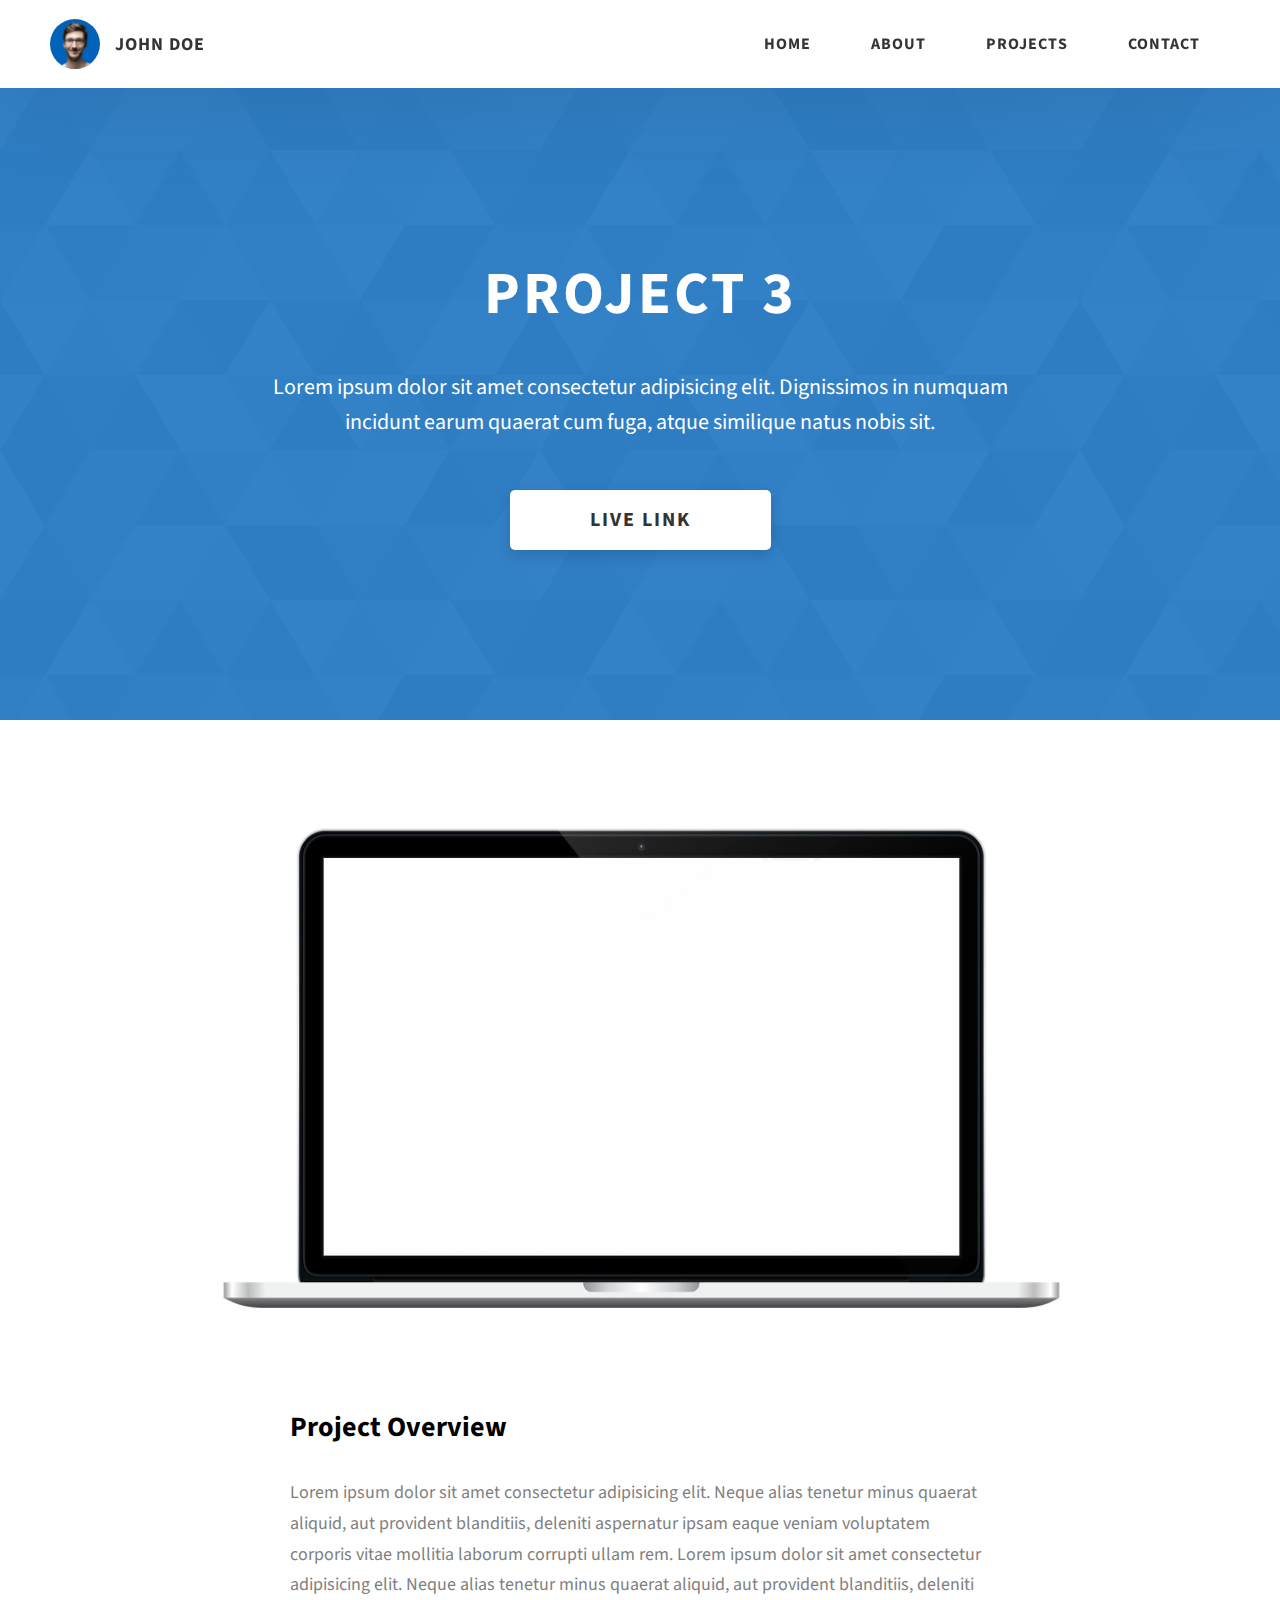
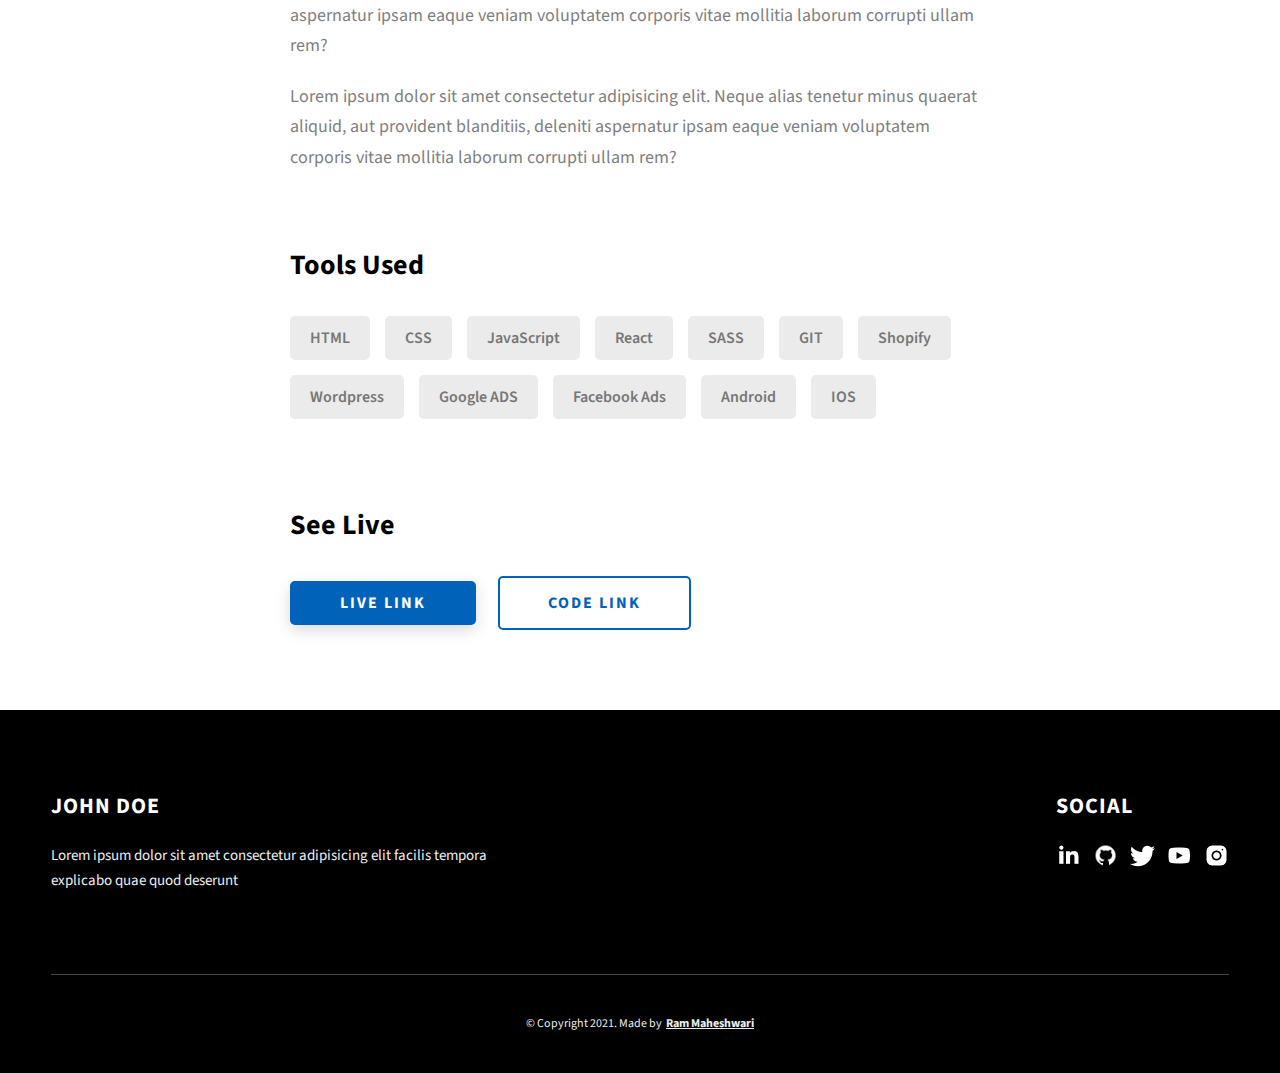
<file: project-3.html>
<!DOCTYPE html>
<html lang="en">
  <head>
    <meta charset="UTF-8" />
    <meta name="viewport" content="width=device-width, initial-scale=1.0" />
    <meta http-equiv="X-UA-Compatible" content="ie=edge" />
    <title>Case Study of Project 3</title>
    <meta name="description" content="Case study page of Project" />

    <link rel="stylesheet" href="css/style.css" />

    <link rel="preconnect" href="https://fonts.googleapis.com" />
    <link rel="preconnect" href="https://fonts.gstatic.com" crossorigin />
    <link
      href="https://fonts.googleapis.com/css2?family=Source+Sans+Pro:wght@400;600;700;900&display=swap"
      rel="stylesheet"
    />
  </head>
  <body>
    <header class="header">
      <div class="header__content">
        <div class="header__logo-container">
          <div class="header__logo-img-cont">
            <img
              src="./assets/png/john-doe.png"
              alt="Ram Maheshwari Logo Image"
              class="header__logo-img"
            />
          </div>
          <span class="header__logo-sub">John Doe</span>
        </div>
        <div class="header__main">
          <ul class="header__links">
            <li class="header__link-wrapper">
              <a href="./index.html" class="header__link"> Home </a>
            </li>
            <li class="header__link-wrapper">
              <a href="./index.html#about" class="header__link">About </a>
            </li>
            <li class="header__link-wrapper">
              <a href="./index.html#projects" class="header__link">
                Projects
              </a>
            </li>
            <li class="header__link-wrapper">
              <a href="./index.html#contact" class="header__link"> Contact </a>
            </li>
          </ul>
          <div class="header__main-ham-menu-cont">
            <img
              src="./assets/svg/ham-menu.svg"
              alt="hamburger menu"
              class="header__main-ham-menu"
            />
            <img
              src="./assets/svg/ham-menu-close.svg"
              alt="hamburger menu close"
              class="header__main-ham-menu-close d-none"
            />
          </div>
        </div>
      </div>
      <div class="header__sm-menu">
        <div class="header__sm-menu-content">
          <ul class="header__sm-menu-links">
            <li class="header__sm-menu-link">
              <a href="./index.html"> Home </a>
            </li>

            <li class="header__sm-menu-link">
              <a href="./index.html#about"> About </a>
            </li>

            <li class="header__sm-menu-link">
              <a href="./index.html#projects"> Projects </a>
            </li>

            <li class="header__sm-menu-link">
              <a href="./index.html#contact"> Contact </a>
            </li>
          </ul>
        </div>
      </div>
    </header>
    <section class="project-cs-hero">
      <div class="project-cs-hero__content">
        <h1 class="heading-primary">Project 3</h1>
        <div class="project-cs-hero__info">
          <p class="text-primary">
            Lorem ipsum dolor sit amet consectetur adipisicing elit. Dignissimos
            in numquam incidunt earum quaerat cum fuga, atque similique natus
            nobis sit.
          </p>
        </div>
        <div class="project-cs-hero__cta">
          <a href="#" class="btn btn--bg" target="_blank">Live Link</a>
        </div>
      </div>
    </section>
    <section class="project-details">
      <div class="main-container">
        <div class="project-details__content">
          <div class="project-details__showcase-img-cont">
            <img
              src="./assets/jpeg/project-mockup-example.jpeg"
              alt="Project Image"
              class="project-details__showcase-img"
            />
          </div>
          <div class="project-details__content-main">
            <div class="project-details__desc">
              <h3 class="project-details__content-title">Project Overview</h3>
              <p class="project-details__desc-para">
                Lorem ipsum dolor sit amet consectetur adipisicing elit. Neque
                alias tenetur minus quaerat aliquid, aut provident blanditiis,
                deleniti aspernatur ipsam eaque veniam voluptatem corporis vitae
                mollitia laborum corrupti ullam rem. Lorem ipsum dolor sit amet
                consectetur adipisicing elit. Neque alias tenetur minus quaerat
                aliquid, aut provident blanditiis, deleniti aspernatur ipsam
                eaque veniam voluptatem corporis vitae mollitia laborum corrupti
                ullam rem?
              </p>
              <p class="project-details__desc-para">
                Lorem ipsum dolor sit amet consectetur adipisicing elit. Neque
                alias tenetur minus quaerat aliquid, aut provident blanditiis,
                deleniti aspernatur ipsam eaque veniam voluptatem corporis vitae
                mollitia laborum corrupti ullam rem?
              </p>
            </div>
            <div class="project-details__tools-used">
              <h3 class="project-details__content-title">Tools Used</h3>
              <div class="skills">
                <div class="skills__skill">HTML</div>
                <div class="skills__skill">CSS</div>
                <div class="skills__skill">JavaScript</div>
                <div class="skills__skill">React</div>
                <div class="skills__skill">SASS</div>
                <div class="skills__skill">GIT</div>
                <div class="skills__skill">Shopify</div>
                <div class="skills__skill">Wordpress</div>
                <div class="skills__skill">Google ADS</div>
                <div class="skills__skill">Facebook Ads</div>
                <div class="skills__skill">Android</div>
                <div class="skills__skill">IOS</div>
              </div>
            </div>
            <div class="project-details__links">
              <h3 class="project-details__content-title">See Live</h3>
              <a
                href="#"
                class="btn btn--med btn--theme project-details__links-btn"
                target="_blank"
                >Live Link</a
              >
              <a
                href="#"
                class="btn btn--med btn--theme-inv project-details__links-btn"
                target="_blank"
                >Code Link</a
              >
            </div>
          </div>
        </div>
      </div>
    </section>
    <footer class="main-footer">
      <div class="main-container">
        <div class="main-footer__upper">
          <div class="main-footer__row main-footer__row-1">
            <h2 class="heading heading-sm main-footer__heading-sm">
              <span>Social</span>
            </h2>
            <div class="main-footer__social-cont">
              <a target="_blank" rel="noreferrer" href="#">
                <img
                  class="main-footer__icon"
                  src="./assets/png/linkedin-ico.png"
                  alt="icon"
                />
              </a>
              <a target="_blank" rel="noreferrer" href="#">
                <img
                  class="main-footer__icon"
                  src="./assets/png/github-ico.png"
                  alt="icon"
                />
              </a>
              <a target="_blank" rel="noreferrer" href="#">
                <img
                  class="main-footer__icon"
                  src="./assets/png/twitter-ico.png"
                  alt="icon"
                />
              </a>
              <a target="_blank" rel="noreferrer" href="#">
                <img
                  class="main-footer__icon"
                  src="./assets/png/yt-ico.png"
                  alt="icon"
                />
              </a>
              <a target="_blank" rel="noreferrer" href="#">
                <img
                  class="main-footer__icon main-footer__icon--mr-none"
                  src="./assets/png/insta-ico.png"
                  alt="icon"
                />
              </a>
            </div>
          </div>
          <div class="main-footer__row main-footer__row-2">
            <h4 class="heading heading-sm text-lt">John Doe</h4>
            <p class="main-footer__short-desc">
              Lorem ipsum dolor sit amet consectetur adipisicing elit facilis
              tempora explicabo quae quod deserunt
            </p>
          </div>
        </div>

        <div class="main-footer__lower">
          &copy; Copyright 2021. Made by
          <a rel="noreferrer" target="_blank" href="https://rammaheshwari.com"
            >Ram Maheshwari</a
          >
        </div>
      </div>
    </footer>
    <script src="./index.js"></script>
  </body>
</html>
</file>
<file: css/style.css>
/*
0 - 600px:      Phone
600 - 900px:    Tablet portrait
900 - 1200px:   Tablet landscape
[1200 - 1800] is where our normal styles apply
1800px + :      Big desktop
$breakpoint arguement choices:
- phone
- tab-port
- tab-land
- big-desktop

Inside media queries 1em is always 16px i.e 1em = 16px at every screen size only inside media queries
*/
*,
*::after,
*::before {
  margin: 0;
  padding: 0;
  box-sizing: inherit;
  font-family: inherit;
}

html {
  font-size: 62.5%;
  scroll-behavior: smooth;
}
@media only screen and (max-width: 75em) {
  html {
    font-size: 59%;
  }
}
@media only screen and (max-width: 56.25em) {
  html {
    font-size: 56%;
  }
}
@media only screen and (min-width: 112.5em) {
  html {
    font-size: 65%;
  }
}

body {
  box-sizing: border-box;
  position: relative;
  line-height: 1.5;
  font-family: sans-serif;
  overflow-x: hidden;
  overflow-y: scroll;
  font-family: "Source Sans Pro", sans-serif;
}

a {
  text-decoration: none;
  color: inherit;
}

li {
  list-style: none;
}

input:focus,
button:focus,
a:focus,
textarea:focus {
  outline: none;
}

button {
  border: none;
  cursor: pointer;
}

textarea {
  resize: none;
}

.heading-primary {
  font-size: 6rem;
  text-transform: uppercase;
  letter-spacing: 3px;
  text-align: center;
}
@media only screen and (max-width: 37.5em) {
  .heading-primary {
    font-size: 4.5rem;
  }
}

.heading-sec__mb-bg {
  margin-bottom: 11rem;
}
@media only screen and (max-width: 56.25em) {
  .heading-sec__mb-bg {
    margin-bottom: 8rem;
  }
}
.heading-sec__mb-med {
  margin-bottom: 9rem;
}
@media only screen and (max-width: 56.25em) {
  .heading-sec__mb-med {
    margin-bottom: 8rem;
  }
}
.heading-sec__main {
  display: block;
  font-size: 4rem;
  text-transform: uppercase;
  letter-spacing: 1px;
  letter-spacing: 3px;
  text-align: center;
  margin-bottom: 3.5rem;
  position: relative;
}
.heading-sec__main--lt {
  color: #fff;
}
.heading-sec__main--lt::after {
  content: "";
  background: #fff !important;
}
.heading-sec__main::after {
  content: "";
  position: absolute;
  top: calc(100% + 1.5rem);
  height: 5px;
  width: 3rem;
  background: #0062b9;
  left: 50%;
  transform: translateX(-50%);
  border-radius: 5px;
}
@media only screen and (max-width: 37.5em) {
  .heading-sec__main::after {
    top: calc(100% + 1.2rem);
  }
}
.heading-sec__sub {
  display: block;
  text-align: center;
  color: #777;
  font-size: 2rem;
  font-weight: 500;
  max-width: 80rem;
  margin: auto;
  line-height: 1.6;
}
@media only screen and (max-width: 37.5em) {
  .heading-sec__sub {
    font-size: 1.8rem;
  }
}
.heading-sec__sub--lt {
  color: #eee;
}

.heading-sm {
  font-size: 2.2rem;
  text-transform: uppercase;
  letter-spacing: 1px;
}

.main-container {
  max-width: 120rem;
  margin: auto;
  width: 92%;
}

.btn {
  background: #fff;
  color: #333;
  text-transform: uppercase;
  letter-spacing: 2px;
  display: inline-block;
  font-weight: 700;
  border-radius: 5px;
  box-shadow: 0 5px 15px 0 rgba(0, 0, 0, 0.15);
  transition: transform 0.3s;
}
.btn:hover {
  transform: translateY(-3px);
}
.btn--bg {
  padding: 1.5rem 8rem;
  font-size: 2rem;
}
.btn--med {
  padding: 1rem 5rem;
  font-size: 1.6rem;
}
.btn--theme {
  background: #0062b9;
  color: #fff;
}
.btn--theme-inv {
  color: #0062b9;
  background: #fff;
  border: 2px solid #0062b9;
  box-shadow: none;
  padding: calc(1.5rem - 2px) calc(5rem - 2px);
}

.sec-pad {
  padding: 12rem 0;
}
@media only screen and (max-width: 56.25em) {
  .sec-pad {
    padding: 8rem 0;
  }
}

.text-primary {
  color: #fff;
  font-size: 2.2rem;
  text-align: center;
  width: 100%;
  line-height: 1.6;
}
@media only screen and (max-width: 37.5em) {
  .text-primary {
    font-size: 2rem;
  }
}

.d-none {
  display: none;
}

.home-hero {
  color: #fff;
  background: linear-gradient(to right, rgba(0, 98, 185, 0.8), rgba(0, 98, 185, 0.8)), url(../../assets/svg/common-bg.svg);
  background-position: center;
  height: 100vh;
  min-height: 80rem;
  max-height: 120rem;
  position: relative;
}
@media only screen and (max-width: 37.5em) {
  .home-hero {
    height: unset;
    min-height: unset;
  }
}
.home-hero__socials {
  position: absolute;
  top: 50%;
  border: 2px solid #eee;
  border-left: 2px solid #eee;
  transform: translateY(-50%);
}
@media only screen and (max-width: 56.25em) {
  .home-hero__socials {
    display: none;
  }
}
.home-hero__mouse-scroll-cont {
  position: absolute;
  bottom: 3%;
  left: 50%;
  transform: translateX(-50%);
}
@media only screen and (max-width: 37.5em) {
  .home-hero__mouse-scroll-cont {
    display: none;
  }
}
.home-hero__social {
  width: 5rem;
}
.home-hero__social-icon-link {
  width: 100%;
  display: block;
  padding: 1.2rem;
  border-bottom: 2px solid #eee;
  transition: background 0.3s;
}
.home-hero__social-icon-link:hover {
  background: rgba(255, 255, 255, 0.1);
}
.home-hero__social-icon-link--bd-none {
  border-bottom: 0;
}
.home-hero__social-icon {
  width: 100%;
}
.home-hero__content {
  position: absolute;
  top: 50%;
  left: 50%;
  transform: translate(-50%, -50%);
  max-width: 90rem;
  width: 92%;
}
@media only screen and (max-width: 37.5em) {
  .home-hero__content {
    padding: 19rem 0 13rem 0;
    margin: auto;
    position: static;
    transform: translate(0, 0);
  }
}
.home-hero__info {
  margin: 3rem auto 0 auto;
  max-width: 80rem;
}
.home-hero__cta {
  margin-top: 5rem;
  text-align: center;
}

.about {
  background: rgb(250, 250, 250);
}
.about__content {
  display: grid;
  grid-template-columns: 1fr 1fr;
  grid-gap: 10rem;
}
@media only screen and (max-width: 56.25em) {
  .about__content {
    grid-template-columns: 1fr;
    grid-gap: 8rem;
  }
}
.about__content-title {
  font-weight: 700;
  font-size: 2.8rem;
  margin-bottom: 3rem;
}
@media only screen and (max-width: 37.5em) {
  .about__content-title {
    font-size: 2.4rem;
  }
}
.about__content-details-para {
  font-size: 1.8rem;
  color: grey;
  max-width: 60rem;
  line-height: 1.7;
  margin-bottom: 1rem;
}
.about__content-details-para--hl {
  font-weight: 700;
  margin: 0 3px;
}
.about__content-details-para:last-child {
  margin-bottom: 4rem;
}

.projects__row {
  display: grid;
  grid-template-columns: 1fr 1fr;
  grid-gap: 5rem;
  margin-bottom: 11rem;
}
@media only screen and (max-width: 56.25em) {
  .projects__row {
    grid-template-columns: 1fr;
    grid-gap: 2rem;
    margin-bottom: 8rem;
  }
}
@media only screen and (max-width: 56.25em) {
  .projects__row {
    text-align: center;
  }
}
.projects__row:last-child {
  margin-bottom: 0;
}
.projects__row-img-cont {
  overflow: hidden;
}
.projects__row-img {
  width: 75%;
  display: block;
  object-fit: cover;
}
.projects__row-content {
  padding: 2rem 0;
  display: flex;
  justify-content: center;
  flex-direction: column;
  align-items: flex-start;
}
@media only screen and (max-width: 56.25em) {
  .projects__row-content {
    align-items: center;
  }
}
.projects__row-content-title {
  font-weight: 700;
  font-size: 2.8rem;
  margin-bottom: 2rem;
}
@media only screen and (max-width: 37.5em) {
  .projects__row-content-title {
    font-size: 2.4rem;
  }
}
.projects__row-content-desc {
  font-size: 1.8rem;
  color: grey;
  max-width: 60rem;
  line-height: 1.7;
  margin-bottom: 3rem;
}
@media only screen and (max-width: 37.5em) {
  .projects__row-content-desc {
    font-size: 1.7rem;
  }
}

.contact {
  background: linear-gradient(to right, rgba(0, 98, 185, 0.8), rgba(0, 98, 185, 0.8)), url(../../assets/svg/common-bg.svg);
  background-size: cover;
  background-position: center;
}
.contact__form-container {
  box-shadow: 0 0 10px rgba(0, 0, 0, 0.1);
  background: white;
  padding: 4rem;
  margin-top: 6rem;
  max-width: 80rem;
  text-align: right;
  width: 95%;
  border-radius: 5px;
  margin: 5rem auto 0 auto;
}
@media only screen and (max-width: 37.5em) {
  .contact__form-container {
    padding: 3rem;
  }
}
.contact__form-field {
  margin-bottom: 4rem;
}
@media only screen and (max-width: 37.5em) {
  .contact__form-field {
    margin-bottom: 3rem;
  }
}
.contact__form-label {
  color: #666;
  font-size: 1.4rem;
  letter-spacing: 1px;
  font-weight: 700;
  margin-bottom: 1rem;
  display: block;
  text-align: left;
}
.contact__form-input {
  color: #333;
  padding: 2rem;
  width: 100%;
  border: 1px solid rgb(235, 235, 235);
  font-size: 1.6rem;
  letter-spacing: 0px;
  background: #f0f0f0;
  border-radius: 5px;
  font-weight: 600;
  /* Code for Modern Browsers */
  /* Code for WebKit, Blink, Edge */
  /* Code for Internet Explorer 10-11 */
  /* Code for Microsoft Edge */
  /* Code for Mozilla Firefox 4 to 18 */
  /* Code for Mozilla Firefox 19+ */
}
.contact__form-input::placeholder {
  color: #999;
  font-weight: 600;
  font-size: 1.6rem;
}
.contact__form-input::-webkit-input-placeholder {
  color: #999;
  font-weight: 600;
  font-size: 1.6rem;
}
.contact__form-input:-ms-input-placeholder {
  color: #999;
  font-weight: 600;
  font-size: 1.6rem;
}
.contact__form-input::-ms-input-placeholder {
  color: #999;
  font-weight: 600;
  font-size: 1.6rem;
}
.contact__form-input:-moz-placeholder {
  opacity: 1;
  color: #999;
  font-weight: 600;
  font-size: 1.6rem;
}
.contact__form-input::-moz-placeholder {
  opacity: 1;
  color: #999;
  font-weight: 600;
  font-size: 1.6rem;
}
.contact__btn {
  width: 30%;
  padding: 2rem 4rem;
  font-size: 1.6rem;
}
@media only screen and (max-width: 37.5em) {
  .contact__btn {
    width: 100%;
  }
}

.project-cs-hero {
  color: #fff;
  background: linear-gradient(to right, rgba(0, 98, 185, 0.8), rgba(0, 98, 185, 0.8)), url(../../assets/svg/common-bg.svg);
  background-size: cover;
  background-position: center;
  position: relative;
}
@media only screen and (max-width: 37.5em) {
  .project-cs-hero {
    height: unset;
    min-height: unset;
  }
}
.project-cs-hero__content {
  padding: 25rem 0 17rem 0;
  max-width: 90rem;
  width: 92%;
  margin: auto;
}
@media only screen and (max-width: 37.5em) {
  .project-cs-hero__content {
    padding: 19rem 0 13rem 0;
    margin: auto;
    position: static;
    transform: translate(0, 0);
  }
}
.project-cs-hero__info {
  margin: 3rem auto 0 auto;
  max-width: 80rem;
}
.project-cs-hero__cta {
  margin-top: 5rem;
  text-align: center;
}

.project-details__content {
  padding: 8rem 0;
  max-width: 90rem;
  margin: auto;
}
.project-details__content-title {
  font-weight: 700;
  font-size: 2.8rem;
  margin-bottom: 3rem;
}
@media only screen and (max-width: 37.5em) {
  .project-details__content-title {
    font-size: 2.4rem;
  }
}
.project-details__showcase-img-cont {
  width: 100%;
  margin-bottom: 6rem;
}
.project-details__showcase-img {
  width: 100%;
}
.project-details__content-main {
  width: 100%;
  max-width: 70rem;
  margin: auto;
}
.project-details__desc {
  margin: 0 0 7rem 0;
}
.project-details__desc-para {
  font-size: 1.8rem;
  line-height: 1.7;
  color: grey;
  margin-bottom: 2rem;
}
.project-details__tools-used {
  margin: 0 0 7rem 0;
}
.project-details__tools-used-list {
  display: flex;
  flex-wrap: wrap;
}
.project-details__tools-used-item {
  padding: 1rem 2rem;
  margin-bottom: 1.5rem;
  margin-right: 1.5rem;
  font-size: 1.6rem;
  background: rgba(153, 153, 153, 0.2);
  border-radius: 5px;
  font-weight: 600;
  color: #777;
}
.project-details__links {
  margin: 0 0;
}
.project-details__links-btn {
  margin-right: 2rem;
}
@media only screen and (max-width: 37.5em) {
  .project-details__links-btn {
    margin-right: 0;
    width: 70%;
    margin-bottom: 2rem;
    text-align: center;
  }
}
.project-details__links-btn:last-child {
  margin: 0;
}
@media only screen and (max-width: 37.5em) {
  .project-details__links-btn:last-child {
    margin: 0;
  }
}

.header {
  position: fixed;
  width: 100%;
  z-index: 1000;
  background: #000;
  background: #fff;
  box-shadow: 0 10px 100px rgba(0, 0, 0, 0.1);
}
.header__content {
  display: flex;
  align-items: center;
  justify-content: space-between;
  padding: 1rem 5rem;
}
@media only screen and (max-width: 56.25em) {
  .header__content {
    padding: 0 2rem;
  }
}
.header__logo-container {
  display: flex;
  align-items: center;
  cursor: pointer;
  color: #333;
  transition: color 0.3s;
}
.header__logo-container:hover {
  color: #0062b9;
}
.header__logo-img-cont {
  width: 5rem;
  height: 5rem;
  border-radius: 50px;
  overflow: hidden;
  margin-right: 1.5rem;
  background: #0062b9;
}
@media only screen and (max-width: 56.25em) {
  .header__logo-img-cont {
    width: 4.5rem;
    height: 4.5rem;
    margin-right: 1.2rem;
  }
}
.header__logo-img {
  width: 100%;
  height: 100%;
  object-fit: cover;
  object-position: center;
  display: block;
}
.header__logo-sub {
  font-size: 1.8rem;
  text-transform: uppercase;
  font-weight: 700;
  letter-spacing: 1px;
}
.header__links {
  display: flex;
}
@media only screen and (max-width: 37.5em) {
  .header__links {
    display: none;
  }
}
.header__link {
  padding: 2.2rem 3rem;
  display: inline-block;
  font-size: 1.6rem;
  color: #333;
  text-transform: uppercase;
  letter-spacing: 1px;
  font-weight: 700;
  transition: color 0.3s;
}
.header__link:hover {
  color: #0062b9;
}
@media only screen and (max-width: 56.25em) {
  .header__link {
    padding: 3rem 1.8rem;
    font-size: 1.5rem;
  }
}
.header__main-ham-menu-cont {
  display: none;
  width: 3rem;
  padding: 2.2rem 0;
}
@media only screen and (max-width: 37.5em) {
  .header__main-ham-menu-cont {
    display: block;
  }
}
.header__main-ham-menu {
  width: 100%;
}
.header__main-ham-menu-close {
  width: 100%;
}
.header__sm-menu {
  background: #fff;
  position: absolute;
  width: 100%;
  top: 100%;
  visibility: hidden;
  opacity: 0;
  transition: all 0.3s;
  box-shadow: 0px 5px 5px 0px rgba(0, 0, 0, 0.1);
  -webkit-box-shadow: 0px 5px 5px 0px rgba(0, 0, 0, 0.1);
  -moz-box-shadow: 0px 5px 5px 0px rgba(0, 0, 0, 0.1);
}
.header__sm-menu--active {
  visibility: hidden;
  opacity: 0;
}
@media only screen and (max-width: 37.5em) {
  .header__sm-menu--active {
    visibility: visible;
    opacity: 1;
  }
}
.header__sm-menu-link a {
  display: block;
  text-decoration: none;
  padding: 2.5rem 3rem;
  font-size: 1.6rem;
  color: #333;
  text-align: right;
  border-bottom: 1px solid #eee;
  font-weight: 700;
  text-transform: uppercase;
  letter-spacing: 2px;
  transition: color 0.3s;
}
.header__sm-menu-link a:hover {
  color: #0062b9;
}
.header__sm-menu-link:first-child a {
  border-top: 1px solid #eee;
}
.header__sm-menu-link-last {
  border-bottom: 0;
}

.main-footer {
  background: #000;
  color: #fff;
}
.main-footer__upper {
  display: flex;
  justify-content: space-between;
  padding: 8rem 0;
}
@media only screen and (max-width: 56.25em) {
  .main-footer__upper {
    padding: 6rem 0;
  }
}
@media only screen and (max-width: 37.5em) {
  .main-footer__upper {
    display: block;
  }
}
.main-footer__row-1 {
  order: 2;
}
@media only screen and (max-width: 56.25em) {
  .main-footer__row-1 {
    margin-bottom: 5rem;
  }
}
.main-footer__row-2 {
  width: 40%;
  order: 1;
  max-width: 50rem;
}
@media only screen and (max-width: 56.25em) {
  .main-footer__row-2 {
    width: 100%;
  }
}
.main-footer__short-desc {
  margin-top: 2rem;
  color: #eee;
  font-size: 1.5rem;
  line-height: 1.7;
}
.main-footer__social-cont {
  margin-top: 2rem;
}
.main-footer__icon {
  margin-right: 1rem;
  width: 2.5rem;
}
.main-footer__icon--mr-none {
  margin-right: 0;
}
.main-footer__lower {
  padding: 4rem 0;
  border-top: 1px solid #444;
  color: #eee;
  font-size: 1.2rem;
  text-align: left;
  text-align: center;
}
.main-footer__lower a {
  text-decoration: underline;
  font-weight: bold;
  margin-left: 2px;
}
@media only screen and (max-width: 56.25em) {
  .main-footer__lower {
    padding: 3.5rem 0;
  }
}

.skills {
  display: flex;
  flex-wrap: wrap;
}
.skills__skill {
  padding: 1rem 2rem;
  margin-bottom: 1.5rem;
  margin-right: 1.5rem;
  font-size: 1.6rem;
  background: rgba(153, 153, 153, 0.2);
  border-radius: 5px;
  font-weight: 600;
  color: #777;
}

.mouse {
  width: 25px;
  height: 40px;
  border: 2px solid #eee;
  border-radius: 60px;
  position: relative;
  overflow: hidden;
}
.mouse::before {
  content: "";
  width: 5px;
  height: 5px;
  position: absolute;
  top: 7px;
  left: 50%;
  transform: translateX(-50%);
  background-color: #eee;
  border-radius: 50%;
  opacity: 1;
  animation: wheel 1.3s infinite;
  -webkit-animation: wheel 1.3s infinite;
}

@keyframes wheel {
  to {
    opacity: 0;
    top: 27px;
  }
}
@-webkit-keyframes wheel {
  to {
    opacity: 0;
    top: 27px;
  }
}

/*# sourceMappingURL=style.css.map */
</file>
